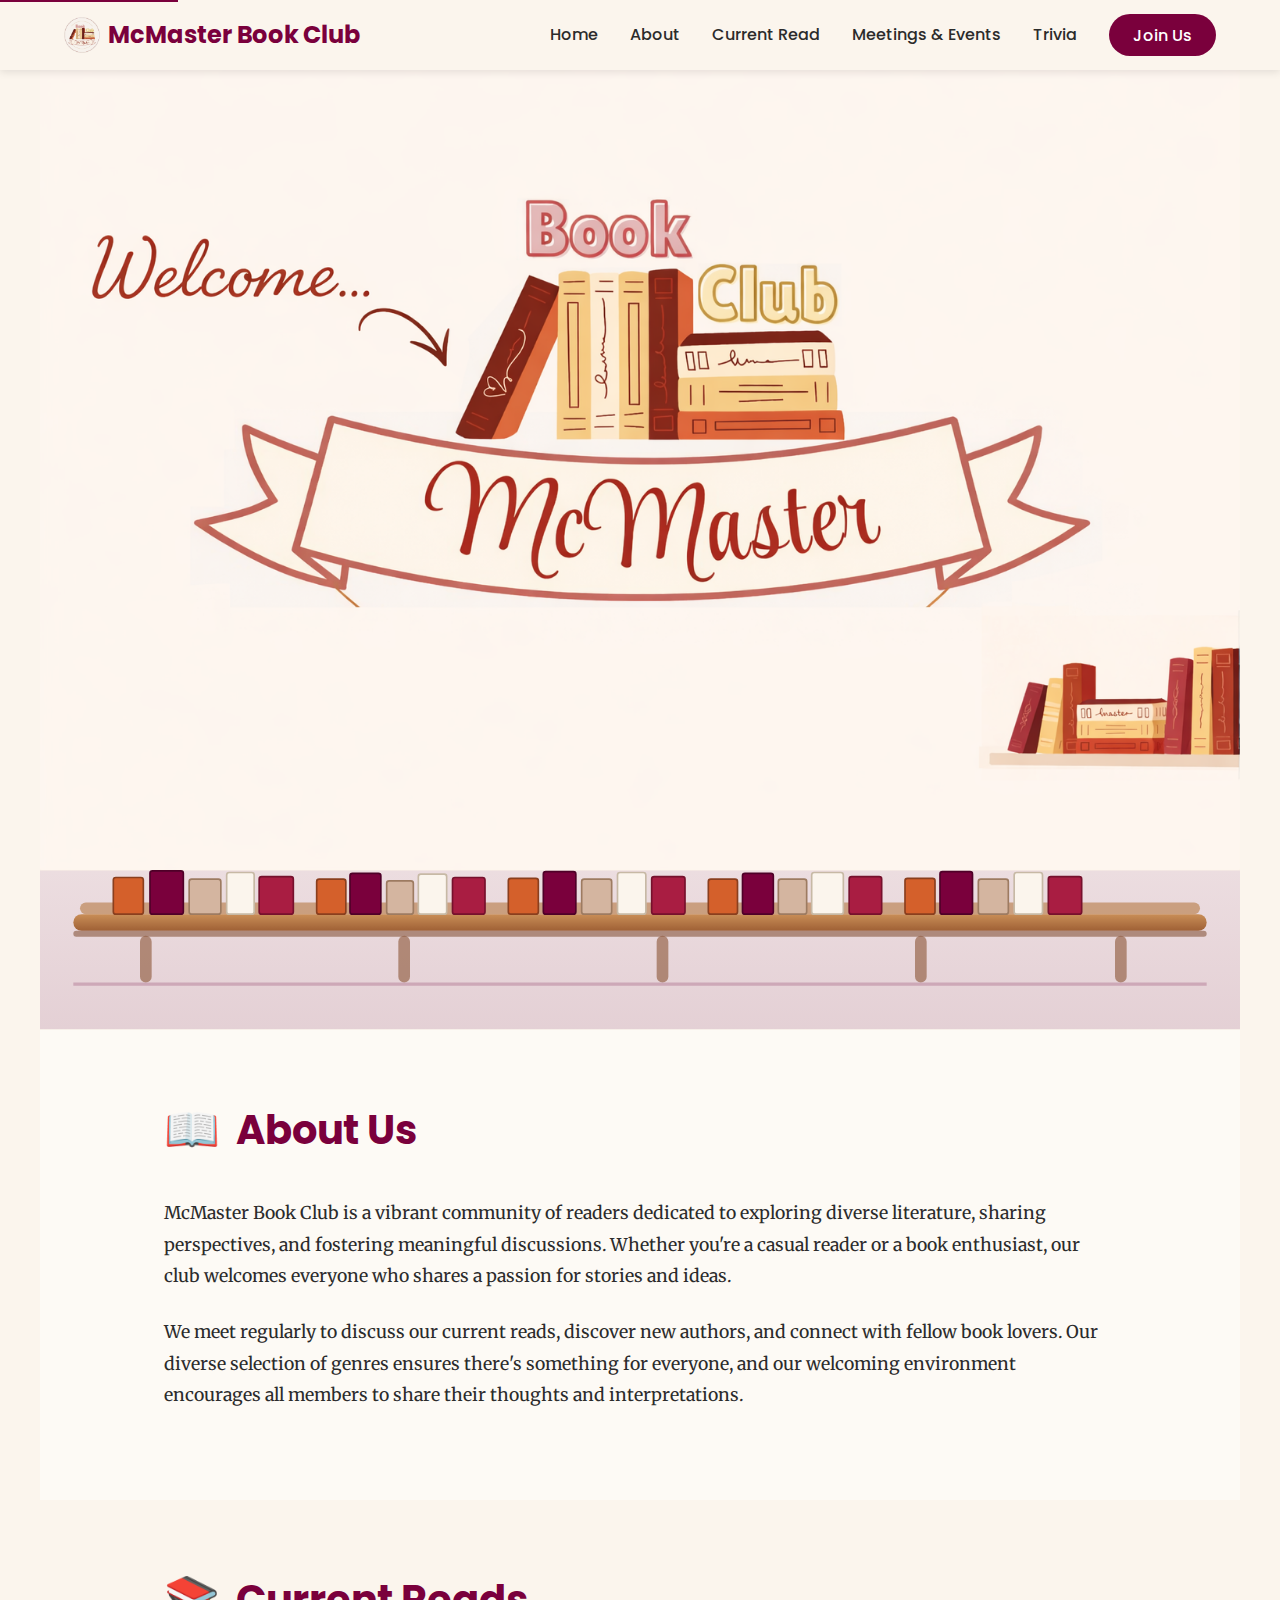
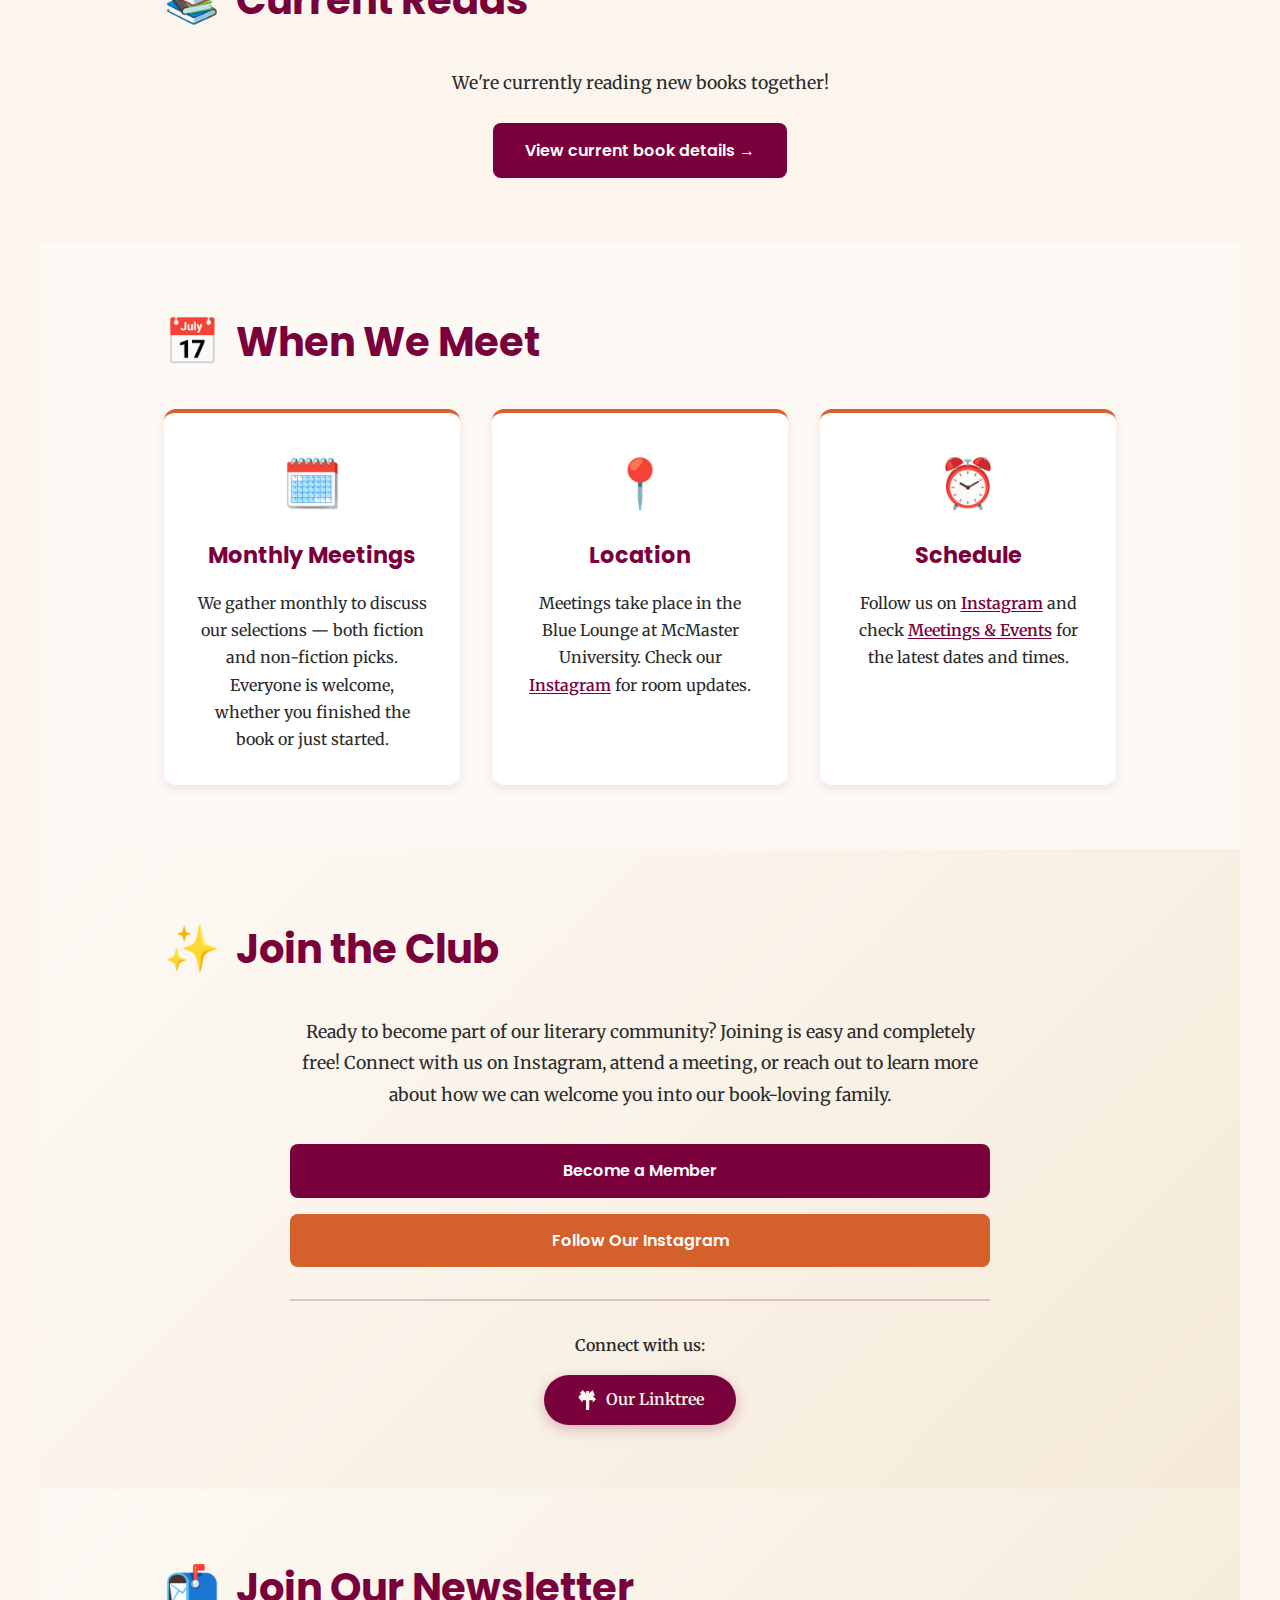
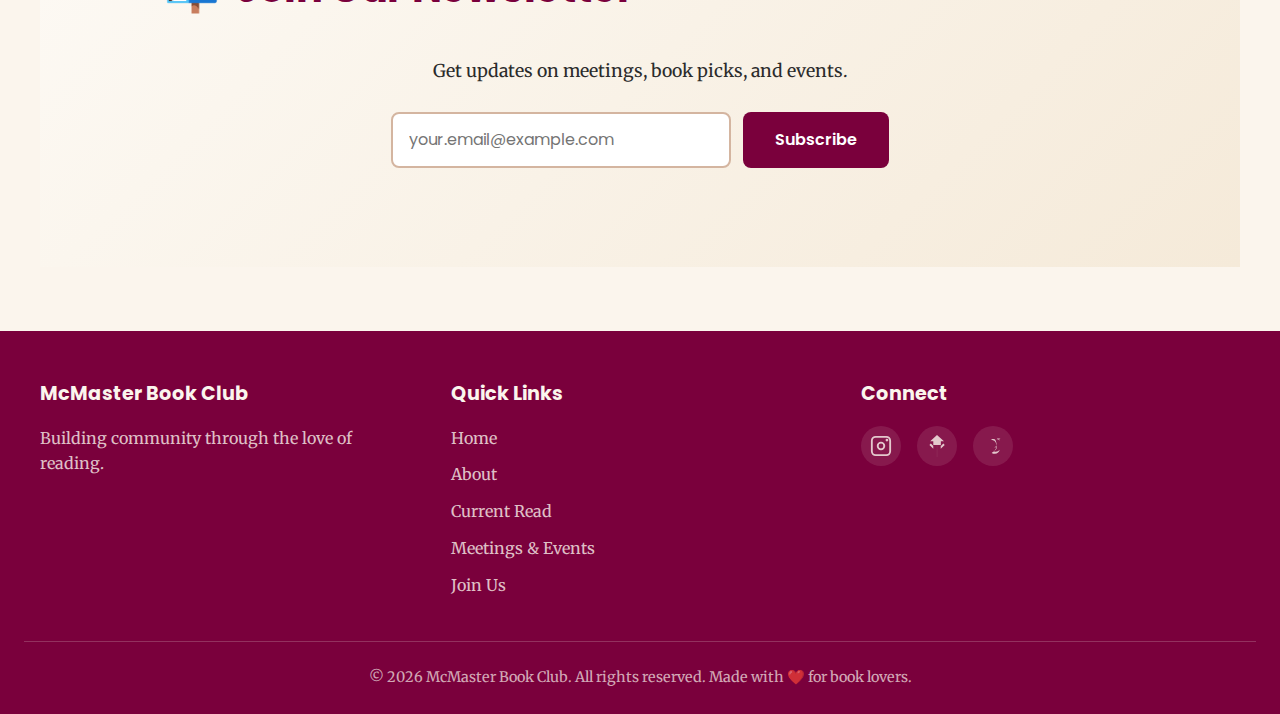
<file: index.html>
<!DOCTYPE html>
<html lang="en">
<head>
    <meta charset="UTF-8">
    <meta name="viewport" content="width=device-width, initial-scale=1.0">
    <title>McMaster Book Club</title>
    <link rel="stylesheet" href="style.css">
    <link rel="preconnect" href="https://fonts.googleapis.com">
    <link rel="preconnect" href="https://fonts.gstatic.com" crossorigin>
    <link rel="preconnect" href="https://openlibrary.org">
    <link rel="preconnect" href="https://covers.openlibrary.org">
    <link rel="preconnect" href="https://script.google.com">
    <link rel="preconnect" href="https://script.googleusercontent.com">
    <link href="https://fonts.googleapis.com/css2?family=Merriweather:wght@400;700&family=Poppins:wght@400;600;700&display=swap" rel="stylesheet">
    <script src="js/api.js"></script>
    <script src="js/openlibrary.js"></script>
</head>
<body>
    <!-- Skip to main content link for accessibility -->
    <a href="#main-content" class="skip-link">Skip to main content</a>

    <!-- Navigation Bar -->
    <nav class="navbar">
        <div class="nav-container">
            <div class="nav-logo">
                <a href="#home"><img src="images/logo.png" alt="McMaster Book Club logo" class="nav-logo-img"> McMaster Book Club</a>
            </div>
            <button class="hamburger" id="hamburger" aria-label="Toggle navigation" aria-expanded="false">
                <span></span>
                <span></span>
                <span></span>
            </button>
            <ul class="nav-menu" id="nav-menu">
                <li class="nav-item"><a href="#home" class="nav-link">Home</a></li>
                <li class="nav-item"><a href="#about" class="nav-link">About</a></li>
                <li class="nav-item"><a href="current-read.html" class="nav-link">Current Read</a></li>
                <li class="nav-item"><a href="meetings-events.html" class="nav-link">Meetings & Events</a></li>
                <li class="nav-item"><a href="trivia.html" class="nav-link">Trivia</a></li>
                <li class="nav-item"><a href="#join" class="nav-link nav-link-cta">Join Us</a></li>
            </ul>
        </div>
    </nav>

    <main id="main-content">
        <!-- Hero / Header Section -->
        <section id="home" class="hero">
            <div class="hero-image-container">
                <img src="images/headerfinal.png" alt="McMaster Book Club Header" class="hero-image">
            </div>
            <div class="bookshelf-divider">
                <svg class="bookshelf-svg" viewBox="0 0 1440 190" preserveAspectRatio="xMidYMid meet" xmlns="http://www.w3.org/2000/svg" aria-hidden="true">
                    <defs>
                        <linearGradient id="shelfWood" x1="0" y1="0" x2="0" y2="1">
                            <stop offset="0%" stop-color="#c98e57"/>
                            <stop offset="100%" stop-color="#9f6035"/>
                        </linearGradient>
                        <linearGradient id="backPanel" x1="0" y1="0" x2="0" y2="1">
                            <stop offset="0%" stop-color="#ecdde0"/>
                            <stop offset="100%" stop-color="#e4d0d5"/>
                        </linearGradient>
                    </defs>

                    <rect x="0" y="0" width="1440" height="190" fill="url(#backPanel)"/>
                    <rect x="48" y="38" width="1344" height="14" rx="7" fill="#b9804d" opacity="0.65"/>
                    <rect x="40" y="52" width="1360" height="20" rx="10" fill="url(#shelfWood)"/>
                    <rect x="40" y="72" width="1360" height="7" rx="3.5" fill="#7e4b2d" opacity="0.55"/>

                    <g fill="#8a5433" opacity="0.6">
                        <rect x="120" y="78" width="14" height="56" rx="7"/>
                        <rect x="430" y="78" width="14" height="56" rx="7"/>
                        <rect x="740" y="78" width="14" height="56" rx="7"/>
                        <rect x="1050" y="78" width="14" height="56" rx="7"/>
                        <rect x="1290" y="78" width="14" height="56" rx="7"/>
                    </g>

                    <g>
                        <rect x="88" y="8" width="36" height="44" rx="3" fill="#d4602b" stroke="#8a3f1e" stroke-width="2"/>
                        <rect x="132" y="0" width="40" height="52" rx="3" fill="#7a003c" stroke="#4f0028" stroke-width="2"/>
                        <rect x="179" y="10" width="38" height="42" rx="3" fill="#d4b5a0" stroke="#9d7b61" stroke-width="2"/>
                        <rect x="224" y="2" width="33" height="50" rx="3" fill="#fbf5ed" stroke="#c7b9a5" stroke-width="2"/>
                        <rect x="263" y="7" width="41" height="45" rx="3" fill="#a91d42" stroke="#76112d" stroke-width="2"/>

                        <rect x="332" y="10" width="35" height="42" rx="3" fill="#d4602b" stroke="#8a3f1e" stroke-width="2"/>
                        <rect x="372" y="3" width="37" height="49" rx="3" fill="#7a003c" stroke="#4f0028" stroke-width="2"/>
                        <rect x="416" y="12" width="32" height="40" rx="3" fill="#d4b5a0" stroke="#9d7b61" stroke-width="2"/>
                        <rect x="454" y="4" width="34" height="48" rx="3" fill="#fbf5ed" stroke="#c7b9a5" stroke-width="2"/>
                        <rect x="495" y="8" width="39" height="44" rx="3" fill="#a91d42" stroke="#76112d" stroke-width="2"/>

                        <rect x="562" y="9" width="36" height="43" rx="3" fill="#d4602b" stroke="#8a3f1e" stroke-width="2"/>
                        <rect x="604" y="1" width="39" height="51" rx="3" fill="#7a003c" stroke="#4f0028" stroke-width="2"/>
                        <rect x="650" y="10" width="36" height="42" rx="3" fill="#d4b5a0" stroke="#9d7b61" stroke-width="2"/>
                        <rect x="693" y="2" width="34" height="50" rx="3" fill="#fbf5ed" stroke="#c7b9a5" stroke-width="2"/>
                        <rect x="734" y="7" width="40" height="45" rx="3" fill="#a91d42" stroke="#76112d" stroke-width="2"/>

                        <rect x="802" y="10" width="35" height="42" rx="3" fill="#d4602b" stroke="#8a3f1e" stroke-width="2"/>
                        <rect x="843" y="3" width="37" height="49" rx="3" fill="#7a003c" stroke="#4f0028" stroke-width="2"/>
                        <rect x="886" y="10" width="34" height="42" rx="3" fill="#d4b5a0" stroke="#9d7b61" stroke-width="2"/>
                        <rect x="926" y="2" width="38" height="50" rx="3" fill="#fbf5ed" stroke="#c7b9a5" stroke-width="2"/>
                        <rect x="971" y="7" width="39" height="45" rx="3" fill="#a91d42" stroke="#76112d" stroke-width="2"/>

                        <rect x="1038" y="9" width="36" height="43" rx="3" fill="#d4602b" stroke="#8a3f1e" stroke-width="2"/>
                        <rect x="1080" y="1" width="39" height="51" rx="3" fill="#7a003c" stroke="#4f0028" stroke-width="2"/>
                        <rect x="1126" y="10" width="36" height="42" rx="3" fill="#d4b5a0" stroke="#9d7b61" stroke-width="2"/>
                        <rect x="1169" y="2" width="34" height="50" rx="3" fill="#fbf5ed" stroke="#c7b9a5" stroke-width="2"/>
                        <rect x="1210" y="7" width="40" height="45" rx="3" fill="#a91d42" stroke="#76112d" stroke-width="2"/>
                    </g>

                    <line x1="40" y1="136" x2="1400" y2="136" stroke="#b9859d" stroke-width="4" opacity="0.55"/>
                </svg>
            </div>
        </section>

        <!-- About Us Section -->
        <section id="about" class="section about-section">
            <div class="container">
                <h2>
                    <span class="section-icon">📖</span>
                    About Us
                </h2>
                <div class="section-content">
                    <p>
                        McMaster Book Club is a vibrant community of readers dedicated to exploring diverse literature, 
                        sharing perspectives, and fostering meaningful discussions. Whether you're a casual reader or a 
                        book enthusiast, our club welcomes everyone who shares a passion for stories and ideas.
                    </p>
                    <p>
                        We meet regularly to discuss our current reads, discover new authors, and connect with fellow book lovers. 
                        Our diverse selection of genres ensures there's something for everyone, and our welcoming environment 
                        encourages all members to share their thoughts and interpretations.
                    </p>
                </div>
            </div>
        </section>

        <!-- Current Reads Widget (Two Books) -->
        <section id="current-read" class="section current-read-section">
            <div class="container">
                <h2>
                    <span class="section-icon">📚</span>
                    Current Reads
                </h2>

                <!-- Loading state -->
                <p id="hw-loading" class="hw-loading">Loading current reads…</p>

                <!-- Two-book grid (hidden until data loads) -->
                <div class="hw-grid" id="hw-grid" style="display:none;"></div>

                <!-- Error fallback -->
                <div id="hw-error" class="hw-error" style="display:none;">
                    <p>We're currently reading new books together!</p>
                    <a href="current-read.html" class="btn btn-primary">View current book details →</a>
                </div>
            </div>
        </section>

        <!-- When We Meet Section -->
        <section id="meetings" class="section meetings-section">
            <div class="container">
                <h2>
                    <span class="section-icon">📅</span>
                    When We Meet
                </h2>
                <div class="meetings-grid">
                    <article class="meeting-card">
                        <div class="meeting-icon">🗓️</div>
                        <h3>Monthly Meetings</h3>
                        <p>
                            We gather monthly to discuss our selections — both fiction and non-fiction picks.
                            Everyone is welcome, whether you finished the book or just started.
                        </p>
                    </article>
                    <article class="meeting-card">
                        <div class="meeting-icon">📍</div>
                        <h3>Location</h3>
                        <p>
                            Meetings take place in the Blue Lounge at McMaster University.
                            Check our <a href="https://www.instagram.com/mcmasterbooks/" target="_blank" rel="noopener" class="inline-link">Instagram</a> for room updates.
                        </p>
                    </article>
                    <article class="meeting-card">
                        <div class="meeting-icon">⏰</div>
                        <h3>Schedule</h3>
                        <p>
                            Follow us on <a href="https://www.instagram.com/mcmasterbooks/" target="_blank" rel="noopener" class="inline-link">Instagram</a>
                            and check <a href="meetings-events.html" class="inline-link">Meetings & Events</a> for the latest dates and times.
                        </p>
                    </article>
                </div>
            </div>
        </section>

        <!-- Join the Club Section -->
        <section id="join" class="section join-section">
            <div class="container">
                <h2>
                    <span class="section-icon">✨</span>
                    Join the Club
                </h2>
                <div class="join-content">
                    <p>
                        Ready to become part of our literary community? Joining is easy and completely free! 
                        Connect with us on Instagram, attend a meeting, or reach out to learn more about how we can 
                        welcome you into our book-loving family.
                    </p>
                    <div class="join-actions">
                        <button class="btn btn-primary" onclick="alert('Membership form coming soon!')">
                            Become a Member
                        </button>
                        <button class="btn btn-secondary" onclick="window.open('https://www.instagram.com/mcmasterbooks/', '_blank')">
                            Follow Our Instagram
                        </button>
                    </div>
                    <div class="social-preview">
                        <p>Connect with us:</p>
                        <a href="https://linktr.ee/mcmasterbooks" target="_blank" rel="noopener" class="btn-linktree" aria-label="Linktree">
                            <svg viewBox="0 0 24 24" xmlns="http://www.w3.org/2000/svg" width="20" height="20" fill="currentColor">
                                <path d="M7.953 15.066l-.038-2.888 4.088-.004.038 11.822h3.834l.037-11.822 4.09.004-.04 2.888L24 10.994l-4.07-4.064 2.898-.04L19.953.015l-4.06 4.072L15.932 1.2h-3.834l.027 2.886L8.062 0 4.09 4.074l2.86.03-4.073 4.08 4.073 4.074.038-2.888-4.09-.004L7.953 15.066z"/>
                            </svg>
                            <span>Our Linktree</span>
                        </a>
                    </div>
                </div>
            </div>
        </section>
        <!-- Newsletter Signup Section -->
        <section id="newsletter" class="section newsletter-section">
            <div class="container">
                <h2>
                    <span class="section-icon">📬</span>
                    Join Our Newsletter
                </h2>
                <div class="newsletter-content">
                    <p>Get updates on meetings, book picks, and events.</p>
                    <form class="newsletter-form" onsubmit="return false;" novalidate>
                        <div class="newsletter-input-group">
                            <label for="newsletter-email" class="sr-only">Email address</label>
                            <input type="email" id="newsletter-email" class="newsletter-input" placeholder="your.email@example.com" required aria-describedby="newsletter-msg">
                            <button type="submit" class="btn btn-primary newsletter-btn" id="newsletter-submit">Subscribe</button>
                        </div>
                        <!-- Honeypot — hidden from real users, catches bots -->
                        <div style="position:absolute;left:-9999px;" aria-hidden="true">
                            <label for="website">Leave blank</label>
                            <input type="text" id="newsletter-honeypot" name="website" tabindex="-1" autocomplete="off">
                        </div>
                        <div id="newsletter-msg" class="newsletter-msg" aria-live="polite"></div>
                    </form>
                </div>
            </div>
        </section>
    </main>

    <!-- Footer -->
    <footer class="footer">
        <div class="footer-content">
            <div class="footer-section">
                <h4>McMaster Book Club</h4>
                <p>Building community through the love of reading.</p>
            </div>
            <div class="footer-section">
                <h4>Quick Links</h4>
                <ul>
                    <li><a href="#home">Home</a></li>
                    <li><a href="#about">About</a></li>
                    <li><a href="current-read.html">Current Read</a></li>
                    <li><a href="meetings-events.html">Meetings & Events</a></li>
                    <li><a href="#join">Join Us</a></li>
                </ul>
            </div>
            <div class="footer-section">
                <h4>Connect</h4>
                <div class="footer-social">
                    <a href="https://www.instagram.com/mcmasterbooks/" target="_blank" rel="noopener" aria-label="Instagram" class="footer-social-link">
                        <svg viewBox="0 0 24 24" xmlns="http://www.w3.org/2000/svg">
                            <rect width="24" height="24" fill="none"/>
                            <rect x="2" y="2" width="20" height="20" rx="4.18" ry="4.18" fill="none" stroke="currentColor" stroke-width="2"/>
                            <circle cx="12" cy="12" r="3.6" fill="none" stroke="currentColor" stroke-width="2"/>
                            <circle cx="18.5" cy="5.5" r="1.5" fill="currentColor"/>
                        </svg>
                    </a>
                    <a href="https://linktr.ee/mcmasterbooks" target="_blank" rel="noopener" aria-label="Linktree" class="footer-social-link">
                        <svg viewBox="0 0 24 24" xmlns="http://www.w3.org/2000/svg">
                            <path d="M7.953 15.066l-.038-4.18 4.058-.002v13.12h.076V10.882l4.058.002-.038 4.18 4.354-4.1-1.476-1.58-2.762 2.608.038-5.238h3.4L12 0 4.553 6.754h3.4l.038 5.238-2.762-2.608-1.476 1.58 4.2 4.102z" fill="currentColor"/>
                        </svg>
                    </a>
                    <a href="#" aria-label="Discord" class="footer-social-link">
                        <svg viewBox="0 0 24 24" xmlns="http://www.w3.org/2000/svg">
                            <path d="M20.317 4.3671c-1.8345-.8954-3.970-.4383-3.970-.4383l-.195.234c2.3825.7234 3.5175 1.7622 3.5175 1.7622-1.5-.7372-2.9906-1.0972-4.4131-1.2237-.9035-.1117-1.7885-.0835-2.6059.0619 0 0 .137-.1618.4147-.3953-1.6365-.247-3.0992.1584-3.0992.1584s1.1246 1.0369 3.5042 1.7397v-.01c.4725.5648.9451 1.1295 1.3175 1.7622.6234 1.1293.9935 2.4627.9935 3.7961 0 0-.5589 1.1947-2.1768 1.5921 0 0 .1302.1618.4147.1618 1.3175 0 2.1768-.9452 2.1768-.9452.1302 1.2564-.3897 2.511-1.1246 3.4294-.6234.7371-1.5588 1.2565-2.5233 1.3441.5878.4665 1.3175.7919 2.1768.8238.8592.0318 1.7593-.1319 2.5233-.4665.7641-.3346 1.5281-.8874 2.0765-1.55-.3897 2.511-2.6059 4.3671-5.2118 4.3671-1.3175 0-2.5233-.3345-3.5175-1.0369.2914-.1938.5878-.3884.8813-.5829 1.5-.9451 2.8537-2.3758 3.6227-4.0328.7641-1.657 1.0285-3.4933.7641-5.2936-.2645-1.8003-.7641-3.494-1.8345-4.9575z" fill="currentColor"/>
                        </svg>
                    </a>
                </div>
            </div>
        </div>
        <div class="footer-bottom">
            <p>&copy; 2026 McMaster Book Club. All rights reserved. Made with <span class="heart">❤️</span> for book lovers.</p>
        </div>
    </footer>

    <!-- Mobile Menu Toggle Script -->
    <script>
        const hamburger = document.getElementById('hamburger');
        const navMenu = document.getElementById('nav-menu');

        hamburger.addEventListener('click', () => {
            navMenu.classList.toggle('active');
            hamburger.setAttribute('aria-expanded', 
                hamburger.getAttribute('aria-expanded') === 'false' ? 'true' : 'false'
            );
        });

        // Close menu when a link is clicked
        document.querySelectorAll('.nav-link').forEach(link => {
            link.addEventListener('click', () => {
                navMenu.classList.remove('active');
                hamburger.setAttribute('aria-expanded', 'false');
            });
        });

        // Close menu when clicking outside
        document.addEventListener('click', (e) => {
            if (!e.target.closest('.nav-container')) {
                navMenu.classList.remove('active');
                hamburger.setAttribute('aria-expanded', 'false');
            }
        });

        /** Escape HTML entities to prevent XSS */
        function _esc(str) {
            var d = document.createElement('div');
            d.appendChild(document.createTextNode(str));
            return d.innerHTML;
        }

        // ─── Current Reads Widget (Two Books) ──────────────────
        (async function () {
            var loadingEl = document.getElementById('hw-loading');
            var gridEl    = document.getElementById('hw-grid');
            var errorEl   = document.getElementById('hw-error');

            try {
                // 1. Load config from API (getCurrent always returns normalized shape)
                var config;
                if (typeof getCurrent === 'function' &&
                    typeof API_BASE !== 'undefined' &&
                    API_BASE !== 'PASTE_WEB_APP_URL_HERE') {
                    config = await getCurrent();
                    if (!config || config.error) throw new Error('API returned error');
                } else {
                    var res = await fetch('data/current.json');
                    if (!res.ok) throw new Error('Local JSON failed');
                    config = await res.json();
                }

                // books is always an array (normalized by api.js _normalizeCurrent)
                var books = config.books || [];
                if (books.length === 0) throw new Error('No books in response');

                // 2. Fetch Open Library data for each book in parallel
                var olPromises = books.map(function (b) { return fetchBookFromOpenLibrary(b); });
                var olResults  = await Promise.all(olPromises);

                // 3. Build card HTML for each book
                var cardsHtml = '';
                for (var i = 0; i < books.length; i++) {
                    var bk   = books[i];
                    var book = olResults[i];
                    var bookId = bk.id || ('book' + (i + 1));

                    var title = _esc(book.title || bk.title || 'TBA');
                    var authorText = (book.authors && book.authors.length > 0)
                        ? 'by ' + _esc(book.authors.join(', '))
                        : (bk.author ? 'by ' + _esc(bk.author) : '');
                    var coverSrc = book.coverUrl || 'images/current-book-cover.png';
                    var fullDesc = book.description || bk.custom_summary || '';
                    if (fullDesc.length > 160) fullDesc = fullDesc.substring(0, 157) + '…';
                    fullDesc = _esc(fullDesc);

                    var tagsHtml = '';
                    var tags = (bk.tags && bk.tags.length > 0) ? bk.tags : (book.subjects || []);
                    tags.forEach(function (tag) {
                        tagsHtml += '<span class="hw-tag">' + _esc(tag) + '</span>';
                    });

                    var ratingHtml = '';
                    if (bk.rating_text && bk.rating_text.trim()) {
                        ratingHtml = '<span class="hw-rating">' + _esc(bk.rating_text) + '</span>';
                    }

                    var grHtml = '';
                    if (bk.goodreads_url && bk.goodreads_url.trim()) {
                        grHtml = '<span class="hw-goodreads">⭐ Goodreads</span>';
                    }

                    cardsHtml += '<a href="current-read.html#' + bookId + '" class="hw-card">'
                        + '<div class="hw-cover"><img src="' + coverSrc + '" alt="Cover of ' + title + '" onerror="this.onerror=null;this.src=\'images/current-book-cover.png\';"></div>'
                        + '<div class="hw-body">'
                        +   '<div class="hw-header"><h3 class="hw-title">' + title + '</h3>' + ratingHtml + '</div>'
                        +   '<p class="hw-author">' + authorText + '</p>'
                        +   '<p class="hw-desc">' + fullDesc + '</p>'
                        +   '<div class="hw-tags">' + tagsHtml + '</div>'
                        +   '<div class="hw-footer">'
                        +     '<span class="hw-cta">View details & discussion prompts →</span>'
                        +     grHtml
                        +   '</div>'
                        + '</div>'
                        + '</a>';
                }

                // 4. Show grid, hide loading
                if (loadingEl) loadingEl.style.display = 'none';
                gridEl.innerHTML = cardsHtml;
                gridEl.style.display = '';

            } catch (err) {
                console.error('Home widget load error:', err);
                if (loadingEl) loadingEl.style.display = 'none';
                if (errorEl)   errorEl.style.display = 'block';
            }
        })();

        // Newsletter signup (calls backend if configured, otherwise client-only)
        (function() {
            var form = document.querySelector('.newsletter-form');
            if (!form) return;
            var emailInput  = document.getElementById('newsletter-email');
            var msg         = document.getElementById('newsletter-msg');
            var submitBtn   = document.getElementById('newsletter-submit');
            var honeypotIn  = document.getElementById('newsletter-honeypot');

            submitBtn.addEventListener('click', function() {
                var email      = emailInput.value.trim();
                var honeypot   = honeypotIn ? honeypotIn.value : '';
                var emailRegex = /^[^\s@]+@[^\s@]+\.[^\s@]+$/;

                msg.classList.remove('newsletter-success', 'newsletter-error');

                if (!email || !emailRegex.test(email)) {
                    msg.textContent = 'Please enter a valid email address.';
                    msg.classList.add('newsletter-error');
                    return;
                }

                // If API isn't configured yet, store in localStorage as placeholder
                if (typeof postNewsletter === 'undefined' ||
                    typeof API_BASE === 'undefined' ||
                    API_BASE === 'PASTE_WEB_APP_URL_HERE') {
                    try {
                        var stored = JSON.parse(localStorage.getItem('newsletter_emails') || '[]');
                        stored.push({ email: email, date: new Date().toISOString() });
                        localStorage.setItem('newsletter_emails', JSON.stringify(stored));
                    } catch (e) { /* localStorage unavailable */ }
                    msg.textContent = "Thanks! We'll be in touch.";
                    msg.classList.add('newsletter-success');
                    emailInput.value = '';
                    return;
                }

                // Disable button while submitting
                submitBtn.disabled = true;
                submitBtn.textContent = 'Sending…';

                postNewsletter(email, 'index', honeypot)
                    .then(function(res) {
                        if (res.ok) {
                            msg.textContent = "Thanks! You're on the list.";
                            msg.classList.add('newsletter-success');
                            emailInput.value = '';
                        } else {
                            msg.textContent = res.error || 'Something went wrong. Try again.';
                            msg.classList.add('newsletter-error');
                        }
                    })
                    .catch(function() {
                        msg.textContent = 'Network error. Please try again.';
                        msg.classList.add('newsletter-error');
                    })
                    .finally(function() {
                        submitBtn.disabled = false;
                        submitBtn.textContent = 'Subscribe';
                    });
            });
        })();
    </script>
</body>
</html>
</file>
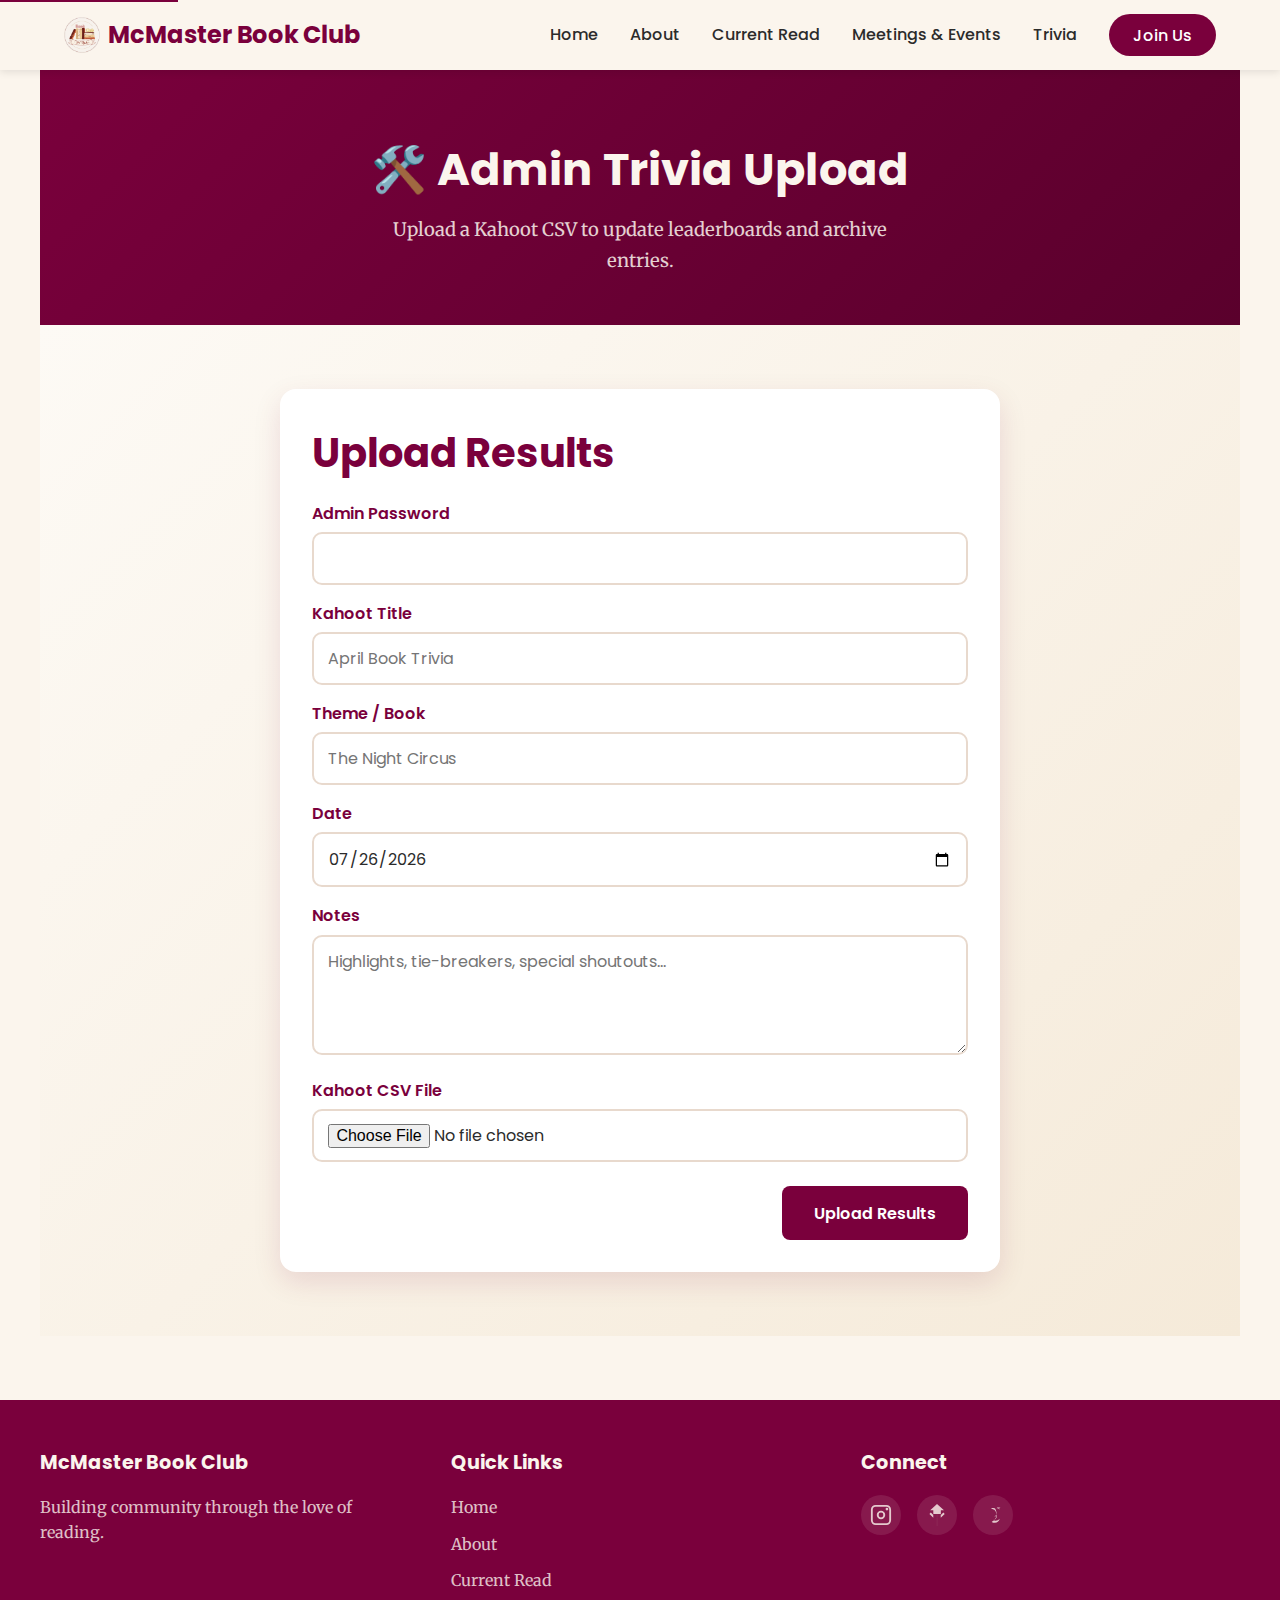
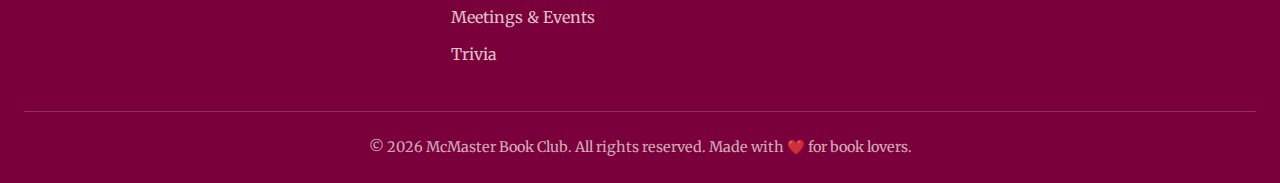
<file: admin-trivia.html>
<!DOCTYPE html>
<html lang="en">
<head>
    <meta charset="UTF-8">
    <meta name="viewport" content="width=device-width, initial-scale=1.0">
    <title>Admin Trivia Upload – McMaster Book Club</title>
    <link rel="stylesheet" href="style.css">
    <link rel="preconnect" href="https://fonts.googleapis.com">
    <link rel="preconnect" href="https://fonts.gstatic.com" crossorigin>
    <link rel="preconnect" href="https://script.google.com">
    <link rel="preconnect" href="https://script.googleusercontent.com">
    <link href="https://fonts.googleapis.com/css2?family=Merriweather:wght@400;700&family=Poppins:wght@400;600;700&display=swap" rel="stylesheet">
    <script src="js/api.js"></script>
</head>
<body>
    <a href="#main-content" class="skip-link">Skip to main content</a>

    <nav class="navbar">
        <div class="nav-container">
            <div class="nav-logo">
                <a href="index.html"><img src="images/logo.png" alt="McMaster Book Club logo" class="nav-logo-img"> McMaster Book Club</a>
            </div>
            <button class="hamburger" id="hamburger" aria-label="Toggle navigation" aria-expanded="false">
                <span></span>
                <span></span>
                <span></span>
            </button>
            <ul class="nav-menu" id="nav-menu">
                <li class="nav-item"><a href="index.html#home" class="nav-link">Home</a></li>
                <li class="nav-item"><a href="index.html#about" class="nav-link">About</a></li>
                <li class="nav-item"><a href="current-read.html" class="nav-link">Current Read</a></li>
                <li class="nav-item"><a href="meetings-events.html" class="nav-link">Meetings & Events</a></li>
                <li class="nav-item"><a href="trivia.html" class="nav-link">Trivia</a></li>
                <li class="nav-item"><a href="index.html#join" class="nav-link nav-link-cta">Join Us</a></li>
            </ul>
        </div>
    </nav>

    <main id="main-content">
        <section class="page-hero">
            <div class="container">
                <h1>🛠️ Admin Trivia Upload</h1>
                <p>Upload a Kahoot CSV to update leaderboards and archive entries.</p>
            </div>
        </section>

        <section class="section admin-section">
            <div class="container">
                <div class="admin-card">
                    <h2>Upload Results</h2>
                    <form id="admin-trivia-form" class="admin-form">
                        <div class="admin-field">
                            <label for="admin-password">Admin Password</label>
                            <input type="password" id="admin-password" name="admin-password" required>
                        </div>
                        <div class="admin-field">
                            <label for="kahoot-title">Kahoot Title</label>
                            <input type="text" id="kahoot-title" name="kahoot-title" placeholder="April Book Trivia" required>
                        </div>
                        <div class="admin-field">
                            <label for="kahoot-theme">Theme / Book</label>
                            <input type="text" id="kahoot-theme" name="kahoot-theme" placeholder="The Night Circus">
                        </div>
                        <div class="admin-field">
                            <label for="kahoot-date">Date</label>
                            <input type="date" id="kahoot-date" name="kahoot-date" required>
                        </div>
                        <div class="admin-field">
                            <label for="kahoot-notes">Notes</label>
                            <textarea id="kahoot-notes" name="kahoot-notes" placeholder="Highlights, tie-breakers, special shoutouts..."></textarea>
                        </div>
                        <div class="admin-field">
                            <label for="kahoot-file">Kahoot CSV File</label>
                            <input type="file" id="kahoot-file" name="kahoot-file" accept=".csv" required>
                        </div>
                        <div class="admin-actions">
                            <div id="admin-message" class="admin-message"></div>
                            <button type="submit" id="admin-submit" class="btn btn-primary">Upload Results</button>
                        </div>
                    </form>
                </div>
            </div>
        </section>
    </main>

    <footer class="footer">
        <div class="footer-content">
            <div class="footer-section">
                <h4>McMaster Book Club</h4>
                <p>Building community through the love of reading.</p>
            </div>
            <div class="footer-section">
                <h4>Quick Links</h4>
                <ul>
                    <li><a href="index.html#home">Home</a></li>
                    <li><a href="index.html#about">About</a></li>
                    <li><a href="current-read.html">Current Read</a></li>
                    <li><a href="meetings-events.html">Meetings & Events</a></li>
                    <li><a href="trivia.html">Trivia</a></li>
                </ul>
            </div>
            <div class="footer-section">
                <h4>Connect</h4>
                <div class="footer-social">
                    <a href="https://www.instagram.com/mcmasterbooks/" target="_blank" rel="noopener" aria-label="Instagram" class="footer-social-link">
                        <svg viewBox="0 0 24 24" xmlns="http://www.w3.org/2000/svg">
                            <rect width="24" height="24" fill="none"/>
                            <rect x="2" y="2" width="20" height="20" rx="4.18" ry="4.18" fill="none" stroke="currentColor" stroke-width="2"/>
                            <circle cx="12" cy="12" r="3.6" fill="none" stroke="currentColor" stroke-width="2"/>
                            <circle cx="18.5" cy="5.5" r="1.5" fill="currentColor"/>
                        </svg>
                    </a>
                    <a href="https://linktr.ee/mcmasterbooks" target="_blank" rel="noopener" aria-label="Linktree" class="footer-social-link">
                        <svg viewBox="0 0 24 24" xmlns="http://www.w3.org/2000/svg">
                            <path d="M7.953 15.066l-.038-4.18 4.058-.002v13.12h.076V10.882l4.058.002-.038 4.18 4.354-4.1-1.476-1.58-2.762 2.608.038-5.238h3.4L12 0 4.553 6.754h3.4l.038 5.238-2.762-2.608-1.476 1.58 4.2 4.102z" fill="currentColor"/>
                        </svg>
                    </a>
                    <a href="#" aria-label="Discord" class="footer-social-link">
                        <svg viewBox="0 0 24 24" xmlns="http://www.w3.org/2000/svg">
                            <path d="M20.317 4.3671c-1.8345-.8954-3.970-.4383-3.970-.4383l-.195.234c2.3825.7234 3.5175 1.7622 3.5175 1.7622-1.5-.7372-2.9906-1.0972-4.4131-1.2237-.9035-.1117-1.7885-.0835-2.6059.0619 0 0 .137-.1618.4147-.3953-1.6365-.247-3.0992.1584-3.0992.1584s1.1246 1.0369 3.5042 1.7397v-.01c.4725.5648.9451 1.1295 1.3175 1.7622.6234 1.1293.9935 2.4627.9935 3.7961 0 0-.5589 1.1947-2.1768 1.5921 0 0 .1302.1618.4147.1618 1.3175 0 2.1768-.9452 2.1768-.9452.1302 1.2564-.3897 2.511-1.1246 3.4294-.6234.7371-1.5588 1.2565-2.5233 1.3441.5878.4665 1.3175.7919 2.1768.8238.8592.0318 1.7593-.1319 2.5233-.4665.7641-.3346 1.5281-.8874 2.0765-1.55-.3897 2.511-2.6059 4.3671-5.2118 4.3671-1.3175 0-2.5233-.3345-3.5175-1.0369.2914-.1938.5878-.3884.8813-.5829 1.5-.9451 2.8537-2.3758 3.6227-4.0328.7641-1.657 1.0285-3.4933.7641-5.2936-.2645-1.8003-.7641-3.494-1.8345-4.9575z" fill="currentColor"/>
                        </svg>
                    </a>
                </div>
            </div>
        </div>
        <div class="footer-bottom">
            <p>&copy; 2026 McMaster Book Club. All rights reserved. Made with <span class="heart">❤️</span> for book lovers.</p>
        </div>
    </footer>

    <script>
        var hamburger = document.getElementById('hamburger');
        var navMenu = document.getElementById('nav-menu');

        hamburger.addEventListener('click', function () {
            navMenu.classList.toggle('active');
            hamburger.setAttribute('aria-expanded',
                hamburger.getAttribute('aria-expanded') === 'false' ? 'true' : 'false'
            );
        });

        document.querySelectorAll('.nav-link').forEach(function (link) {
            link.addEventListener('click', function () {
                navMenu.classList.remove('active');
                hamburger.setAttribute('aria-expanded', 'false');
            });
        });

        document.addEventListener('click', function (e) {
            if (!e.target.closest('.nav-container')) {
                navMenu.classList.remove('active');
                hamburger.setAttribute('aria-expanded', 'false');
            }
        });
    </script>
    <script src="js/admin-trivia.js"></script>
</body>
</html>
</file>
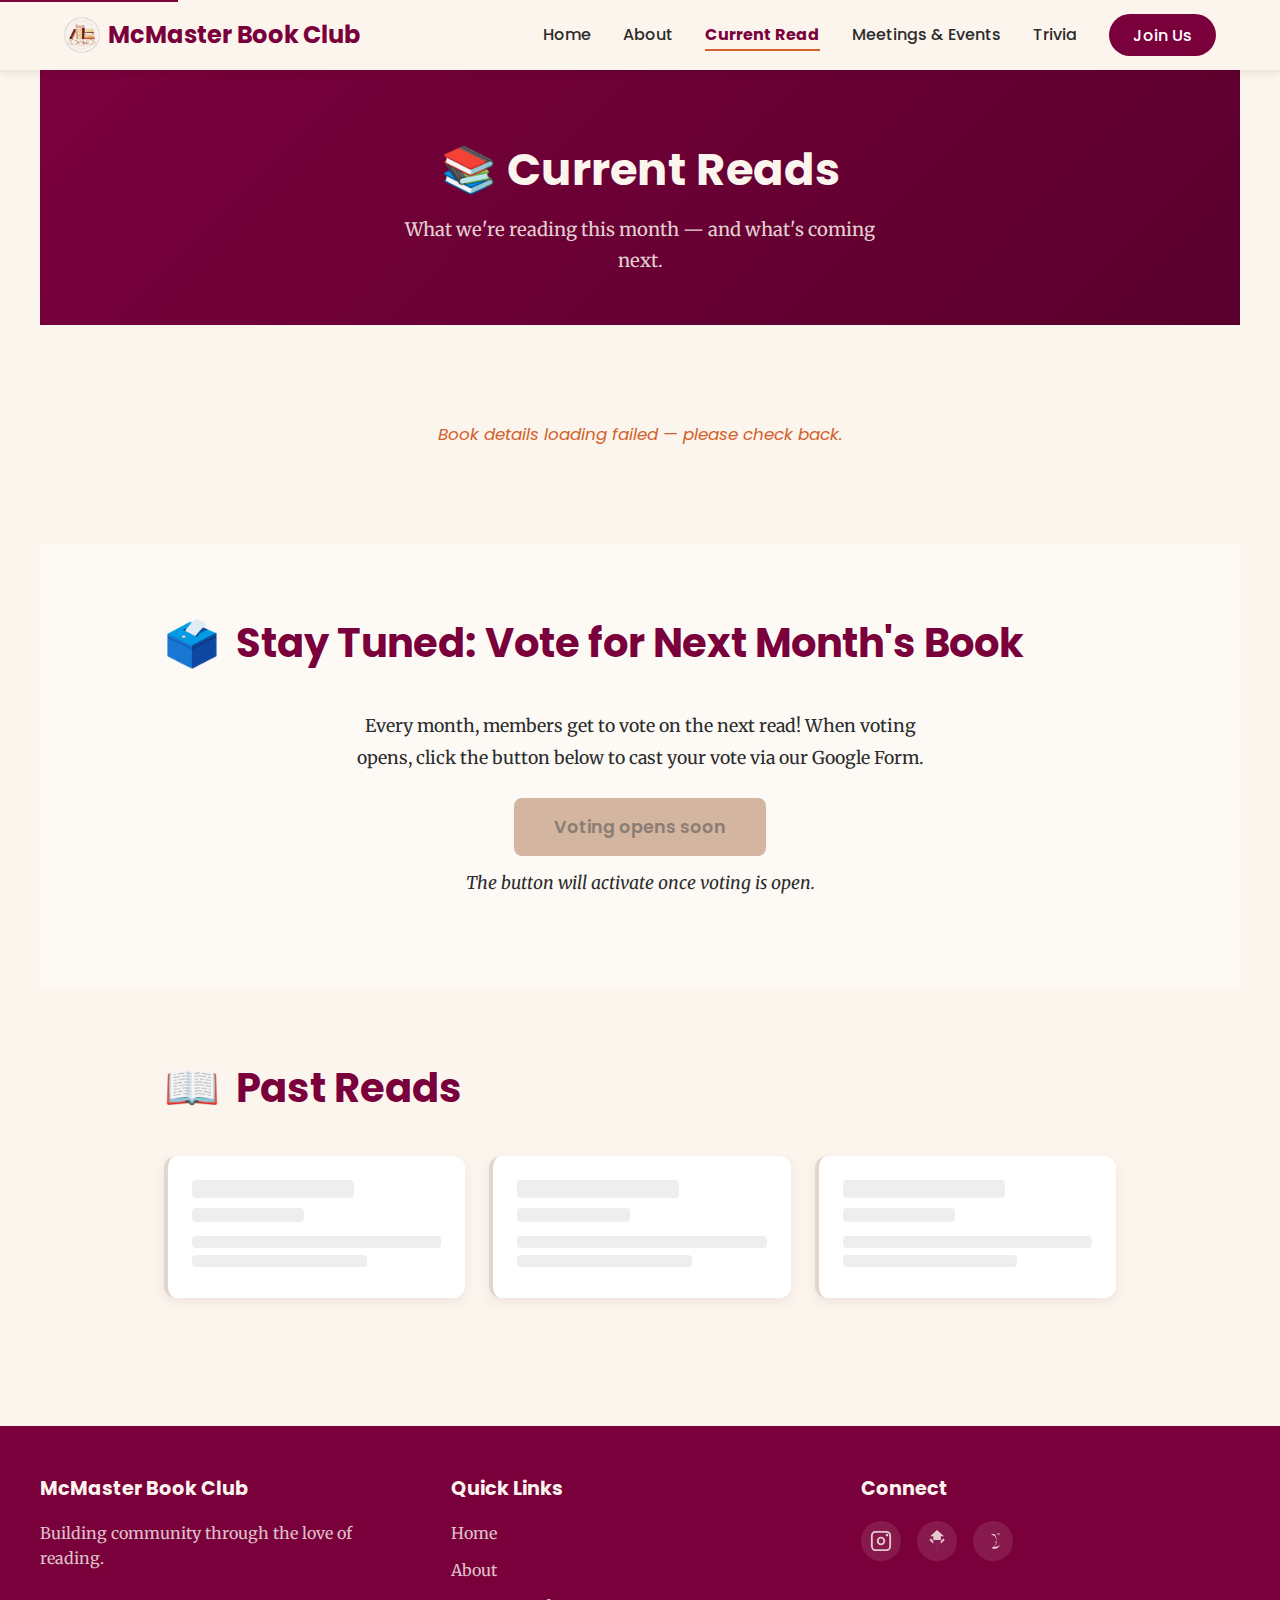
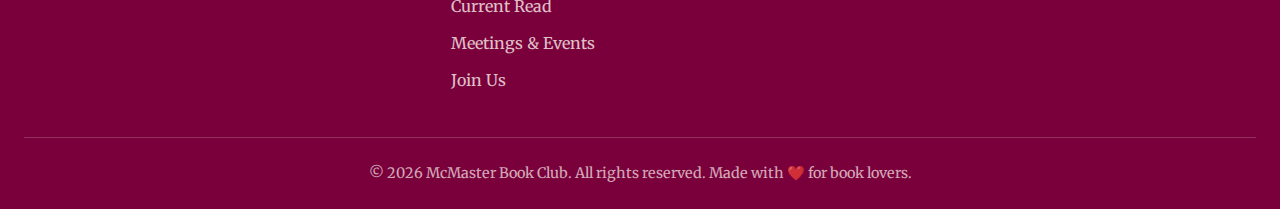
<file: current-read.html>
<!DOCTYPE html>
<html lang="en">
<head>
    <meta charset="UTF-8">
    <meta name="viewport" content="width=device-width, initial-scale=1.0">
    <title>Current Read – McMaster Book Club</title>
    <link rel="stylesheet" href="style.css">
    <link rel="preconnect" href="https://fonts.googleapis.com">
    <link rel="preconnect" href="https://fonts.gstatic.com" crossorigin>
    <link rel="preconnect" href="https://openlibrary.org">
    <link rel="preconnect" href="https://covers.openlibrary.org">
    <link rel="preconnect" href="https://script.google.com">
    <link rel="preconnect" href="https://script.googleusercontent.com">
    <link href="https://fonts.googleapis.com/css2?family=Merriweather:wght@400;700&family=Poppins:wght@400;600;700&display=swap" rel="stylesheet">
    <script src="js/api.js"></script>
    <script src="js/openlibrary.js"></script>
</head>
<body>
    <!-- Skip to main content link for accessibility -->
    <a href="#main-content" class="skip-link">Skip to main content</a>

    <!-- Navigation Bar (consistent with index.html) -->
    <nav class="navbar">
        <div class="nav-container">
            <div class="nav-logo">
                <a href="index.html"><img src="images/logo.png" alt="McMaster Book Club logo" class="nav-logo-img"> McMaster Book Club</a>
            </div>
            <button class="hamburger" id="hamburger" aria-label="Toggle navigation" aria-expanded="false">
                <span></span>
                <span></span>
                <span></span>
            </button>
            <ul class="nav-menu" id="nav-menu">
                <li class="nav-item"><a href="index.html#home" class="nav-link">Home</a></li>
                <li class="nav-item"><a href="index.html#about" class="nav-link">About</a></li>
                <li class="nav-item"><a href="current-read.html" class="nav-link nav-link-active">Current Read</a></li>
                <li class="nav-item"><a href="meetings-events.html" class="nav-link">Meetings & Events</a></li>
                <li class="nav-item"><a href="trivia.html" class="nav-link">Trivia</a></li>
                <li class="nav-item"><a href="index.html#join" class="nav-link nav-link-cta">Join Us</a></li>
            </ul>
        </div>
    </nav>

    <main id="main-content">
        <!-- Page Hero -->
        <section class="page-hero">
            <div class="container">
                <h1>📚 Current Reads</h1>
                <p>What we're reading this month — and what's coming next.</p>
            </div>
        </section>

        <!-- Current Books (dynamically rendered) -->
        <section class="section cr-book-section">
            <div class="container">
                <p id="cr-loading" class="cr-loading-msg">Loading current reads…</p>
                <div id="cr-books-container"></div>
                <p id="cr-error" class="cr-error-msg" style="display:none;">Book details loading failed — please check back.</p>
            </div>
        </section>

        <!-- Vote for Next Month's Book -->
        <section class="section cr-vote-section">
            <div class="container">
                <h2>
                    <span class="section-icon">🗳️</span>
                    Stay Tuned: Vote for Next Month's Book
                </h2>
                <div class="cr-vote-content">
                    <p>
                        Every month, members get to vote on the next read! When voting opens, 
                        click the button below to cast your vote via our Google Form.
                    </p>
                    <button id="vote-btn" class="btn btn-primary btn-large" disabled>
                        Voting opens soon
                    </button>
                    <p class="cr-vote-hint">The button will activate once voting is open.</p>
                </div>
            </div>
        </section>

        <!-- Past Reads -->
        <section class="section cr-past-section">
            <div class="container">
                <h2>
                    <span class="section-icon">📖</span>
                    Past Reads
                </h2>
                <div id="past-reads-container">
                    <div class="cr-past-grid">
                        <div class="skeleton-card"><div class="skeleton-line skeleton-title"></div><div class="skeleton-line skeleton-author"></div><div class="skeleton-line skeleton-blurb"></div><div class="skeleton-line skeleton-blurb short"></div></div>
                        <div class="skeleton-card"><div class="skeleton-line skeleton-title"></div><div class="skeleton-line skeleton-author"></div><div class="skeleton-line skeleton-blurb"></div><div class="skeleton-line skeleton-blurb short"></div></div>
                        <div class="skeleton-card"><div class="skeleton-line skeleton-title"></div><div class="skeleton-line skeleton-author"></div><div class="skeleton-line skeleton-blurb"></div><div class="skeleton-line skeleton-blurb short"></div></div>
                    </div>
                </div>
            </div>
        </section>
    </main>

    <!-- Footer (consistent with index.html) -->
    <footer class="footer">
        <div class="footer-content">
            <div class="footer-section">
                <h4>McMaster Book Club</h4>
                <p>Building community through the love of reading.</p>
            </div>
            <div class="footer-section">
                <h4>Quick Links</h4>
                <ul>
                    <li><a href="index.html#home">Home</a></li>
                    <li><a href="index.html#about">About</a></li>
                    <li><a href="current-read.html">Current Read</a></li>
                    <li><a href="meetings-events.html">Meetings & Events</a></li>
                    <li><a href="index.html#join">Join Us</a></li>
                </ul>
            </div>
            <div class="footer-section">
                <h4>Connect</h4>
                <div class="footer-social">
                    <a href="https://www.instagram.com/mcmasterbooks/" target="_blank" rel="noopener" aria-label="Instagram" class="footer-social-link">
                        <svg viewBox="0 0 24 24" xmlns="http://www.w3.org/2000/svg">
                            <rect width="24" height="24" fill="none"/>
                            <rect x="2" y="2" width="20" height="20" rx="4.18" ry="4.18" fill="none" stroke="currentColor" stroke-width="2"/>
                            <circle cx="12" cy="12" r="3.6" fill="none" stroke="currentColor" stroke-width="2"/>
                            <circle cx="18.5" cy="5.5" r="1.5" fill="currentColor"/>
                        </svg>
                    </a>
                    <a href="https://linktr.ee/mcmasterbooks" target="_blank" rel="noopener" aria-label="Linktree" class="footer-social-link">
                        <svg viewBox="0 0 24 24" xmlns="http://www.w3.org/2000/svg">
                            <path d="M7.953 15.066l-.038-4.18 4.058-.002v13.12h.076V10.882l4.058.002-.038 4.18 4.354-4.1-1.476-1.58-2.762 2.608.038-5.238h3.4L12 0 4.553 6.754h3.4l.038 5.238-2.762-2.608-1.476 1.58 4.2 4.102z" fill="currentColor"/>
                        </svg>
                    </a>
                    <a href="#" aria-label="Discord" class="footer-social-link">
                        <svg viewBox="0 0 24 24" xmlns="http://www.w3.org/2000/svg">
                            <path d="M20.317 4.3671c-1.8345-.8954-3.970-.4383-3.970-.4383l-.195.234c2.3825.7234 3.5175 1.7622 3.5175 1.7622-1.5-.7372-2.9906-1.0972-4.4131-1.2237-.9035-.1117-1.7885-.0835-2.6059.0619 0 0 .137-.1618.4147-.3953-1.6365-.247-3.0992.1584-3.0992.1584s1.1246 1.0369 3.5042 1.7397v-.01c.4725.5648.9451 1.1295 1.3175 1.7622.6234 1.1293.9935 2.4627.9935 3.7961 0 0-.5589 1.1947-2.1768 1.5921 0 0 .1302.1618.4147.1618 1.3175 0 2.1768-.9452 2.1768-.9452.1302 1.2564-.3897 2.511-1.1246 3.4294-.6234.7371-1.5588 1.2565-2.5233 1.3441.5878.4665 1.3175.7919 2.1768.8238.8592.0318 1.7593-.1319 2.5233-.4665.7641-.3346 1.5281-.8874 2.0765-1.55-.3897 2.511-2.6059 4.3671-5.2118 4.3671-1.3175 0-2.5233-.3345-3.5175-1.0369.2914-.1938.5878-.3884.8813-.5829 1.5-.9451 2.8537-2.3758 3.6227-4.0328.7641-1.657 1.0285-3.4933.7641-5.2936-.2645-1.8003-.7641-3.494-1.8345-4.9575z" fill="currentColor"/>
                        </svg>
                    </a>
                </div>
            </div>
        </div>
        <div class="footer-bottom">
            <p>&copy; 2026 McMaster Book Club. All rights reserved. Made with <span class="heart">❤️</span> for book lovers.</p>
        </div>
    </footer>

    <script>
        // ─── Mobile menu toggle ────────────────────────────────────
        var hamburger = document.getElementById('hamburger');
        var navMenu = document.getElementById('nav-menu');

        hamburger.addEventListener('click', function () {
            navMenu.classList.toggle('active');
            hamburger.setAttribute('aria-expanded',
                hamburger.getAttribute('aria-expanded') === 'false' ? 'true' : 'false'
            );
        });

        document.querySelectorAll('.nav-link').forEach(function (link) {
            link.addEventListener('click', function () {
                navMenu.classList.remove('active');
                hamburger.setAttribute('aria-expanded', 'false');
            });
        });

        document.addEventListener('click', function (e) {
            if (!e.target.closest('.nav-container')) {
                navMenu.classList.remove('active');
                hamburger.setAttribute('aria-expanded', 'false');
            }
        });

        /** Escape HTML entities to prevent XSS */
        function escapeHtml(str) {
            var div = document.createElement('div');
            div.appendChild(document.createTextNode(str));
            return div.innerHTML;
        }

        // ─── Load TWO current books + Open Library data ───────────
        (async function () {
            var loadingEl   = document.getElementById('cr-loading');
            var containerEl = document.getElementById('cr-books-container');
            var errorEl     = document.getElementById('cr-error');

            /**
             * Fetch config from Google Sheets API first.
             * getCurrent() returns normalized { books, voting_open, vote_form_url }.
             */
            async function loadConfig() {
                if (typeof getCurrent === 'function' &&
                    typeof API_BASE !== 'undefined' &&
                    API_BASE !== 'PASTE_WEB_APP_URL_HERE') {
                    try {
                        var apiData = await getCurrent();
                        if (apiData && !apiData.error) return apiData;
                    } catch (e) {
                        console.warn('API fetch failed, falling back to local JSON:', e);
                    }
                }
                var res = await fetch('data/current.json');
                if (!res.ok) throw new Error('Could not load config from API or local file');
                return res.json();
            }

            try {
                // 1. Load config
                var config = await loadConfig();

                // books is always an array (normalized by api.js _normalizeCurrent)
                var books = config.books || [];
                if (books.length === 0) throw new Error('No books in response');

                // 2. Fetch Open Library data for each book in parallel
                var olPromises = books.map(function (b) { return fetchBookFromOpenLibrary(b); });
                var olResults  = await Promise.all(olPromises);

                // 3. Hide loading
                if (loadingEl) loadingEl.style.display = 'none';

                // 4. Render a full book card for each book
                var html = '';
                for (var i = 0; i < books.length; i++) {
                    var bk   = books[i];
                    var book = olResults[i];
                    var bookId = bk.id || ('book' + (i + 1));

                    var title = escapeHtml(book.title || bk.title || 'TBA');
                    var authorsText = (book.authors && book.authors.length > 0)
                        ? 'by ' + escapeHtml(book.authors.join(', '))
                        : (bk.author ? 'by ' + escapeHtml(bk.author) : '');
                    var coverSrc = book.coverUrl || 'images/current-book-cover.png';
                    var summaryText = escapeHtml(book.description || bk.custom_summary || '');

                    // Tags
                    var tagsHtml = '';
                    var tagsList = (bk.tags && bk.tags.length > 0) ? bk.tags : (book.subjects || []);
                    tagsList.forEach(function (tag) {
                        tagsHtml += '<span class="cr-tag">' + escapeHtml(tag) + '</span>';
                    });

                    // Meeting info
                    var meetingHtml = '<li><strong>When:</strong> ' + escapeHtml(bk.meeting_time || 'TBA') + '</li>'
                        + '<li><strong>Where:</strong> ' + escapeHtml(bk.meeting_location || 'TBA') + '</li>';
                    if (bk.meeting_notes) {
                        meetingHtml += '<li><strong>Notes:</strong> ' + escapeHtml(bk.meeting_notes) + '</li>';
                    }

                    // Discussion prompts
                    var promptsHtml = '';
                    if (bk.discussion_prompts && bk.discussion_prompts.length > 0) {
                        bk.discussion_prompts.forEach(function (q) {
                            promptsHtml += '<li>' + escapeHtml(q) + '</li>';
                        });
                    }

                    // Goodreads button
                    var grBtnHtml = '';
                    if (bk.goodreads_url && bk.goodreads_url.trim()) {
                        grBtnHtml = '<a class="btn btn-secondary btn-goodreads" href="' + escapeHtml(bk.goodreads_url) + '" target="_blank" rel="noopener">⭐ View Ratings on Goodreads</a>';
                    }

                    html += '<div class="cr-book-card" id="' + bookId + '">'
                        + '<div class="cr-book-cover">'
                        +   '<img src="' + coverSrc + '" alt="Cover of ' + title + '" onerror="this.onerror=null;this.src=\'images/current-book-cover.png\';">'
                        + '</div>'
                        + '<div class="cr-book-info">'
                        +   '<h2 class="cr-book-title">' + title + '</h2>'
                        +   '<p class="cr-book-author">' + authorsText + '</p>'
                        +   '<div class="cr-tags">' + tagsHtml + '</div>'
                        +   '<p class="cr-book-summary">' + summaryText + '</p>'
                        +   '<div class="cr-meeting-info"><h3>📅 Meeting Info</h3><ul>' + meetingHtml + '</ul></div>'
                        +   (promptsHtml ? '<div class="cr-discussion"><h3>💬 Discussion Prompts</h3><ol>' + promptsHtml + '</ol></div>' : '')
                        +   grBtnHtml
                        + '</div>'
                        + '</div>';
                }

                containerEl.innerHTML = html;

                // Scroll to anchored book if URL has #book1 or #book2
                if (window.location.hash) {
                    var target = document.getElementById(window.location.hash.substring(1));
                    if (target) {
                        setTimeout(function () { target.scrollIntoView({ behavior: 'smooth', block: 'start' }); }, 100);
                    }
                }

                // 5. Vote button (global settings)
                var voteBtn = document.getElementById('vote-btn');
                if (config.voting_open && config.vote_form_url && config.vote_form_url.trim() !== '') {
                    voteBtn.disabled = false;
                    voteBtn.textContent = 'Vote for Next Month';
                    voteBtn.addEventListener('click', function () {
                        window.open(config.vote_form_url.trim(), '_blank');
                    });
                } else {
                    voteBtn.disabled = true;
                    voteBtn.textContent = 'Voting opens soon';
                }

                // 6. Load past reads
                loadPastReads();

            } catch (err) {
                console.error('Current-read page load error:', err);
                if (loadingEl) loadingEl.style.display = 'none';
                if (errorEl)   errorEl.style.display = 'block';
            }
        })();

        /**
         * Fetch past reads from Google Sheets API and render them dynamically.
         * Shows skeleton loading → real cards on success, error state on failure.
         */
        async function loadPastReads() {
            var container = document.getElementById('past-reads-container');
            if (!container) return;

            try {
                if (typeof getPast !== 'function' ||
                    typeof API_BASE === 'undefined' ||
                    API_BASE === 'PASTE_WEB_APP_URL_HERE') {
                    throw new Error('API not configured');
                }

                var pastBooks = await getPast();
                if (!Array.isArray(pastBooks) || pastBooks.length === 0) {
                    throw new Error('No past reads returned');
                }

                // Build grid of real cards
                var gridHtml = '<div class="cr-past-grid">';
                pastBooks.forEach(function (book) {
                    gridHtml += '<article class="cr-past-card">';
                    gridHtml += '<h3>' + escapeHtml(book.title || 'Untitled') + '</h3>';
                    if (book.author) {
                        gridHtml += '<p class="cr-past-author">by ' + escapeHtml(book.author) + '</p>';
                    }
                    if (book.month) {
                        gridHtml += '<p class="cr-past-month">' + escapeHtml(book.month) + '</p>';
                    }
                    if (book.short_blurb) {
                        gridHtml += '<p class="cr-past-blurb">' + escapeHtml(book.short_blurb) + '</p>';
                    }
                    gridHtml += '</article>';
                });
                gridHtml += '</div>';

                container.innerHTML = gridHtml;

            } catch (e) {
                console.warn('Could not load past reads:', e);
                container.innerHTML = '<div class="error-state">Unable to load past reads right now.</div>';
            }
        }
    </script>
</body>
</html>
</file>
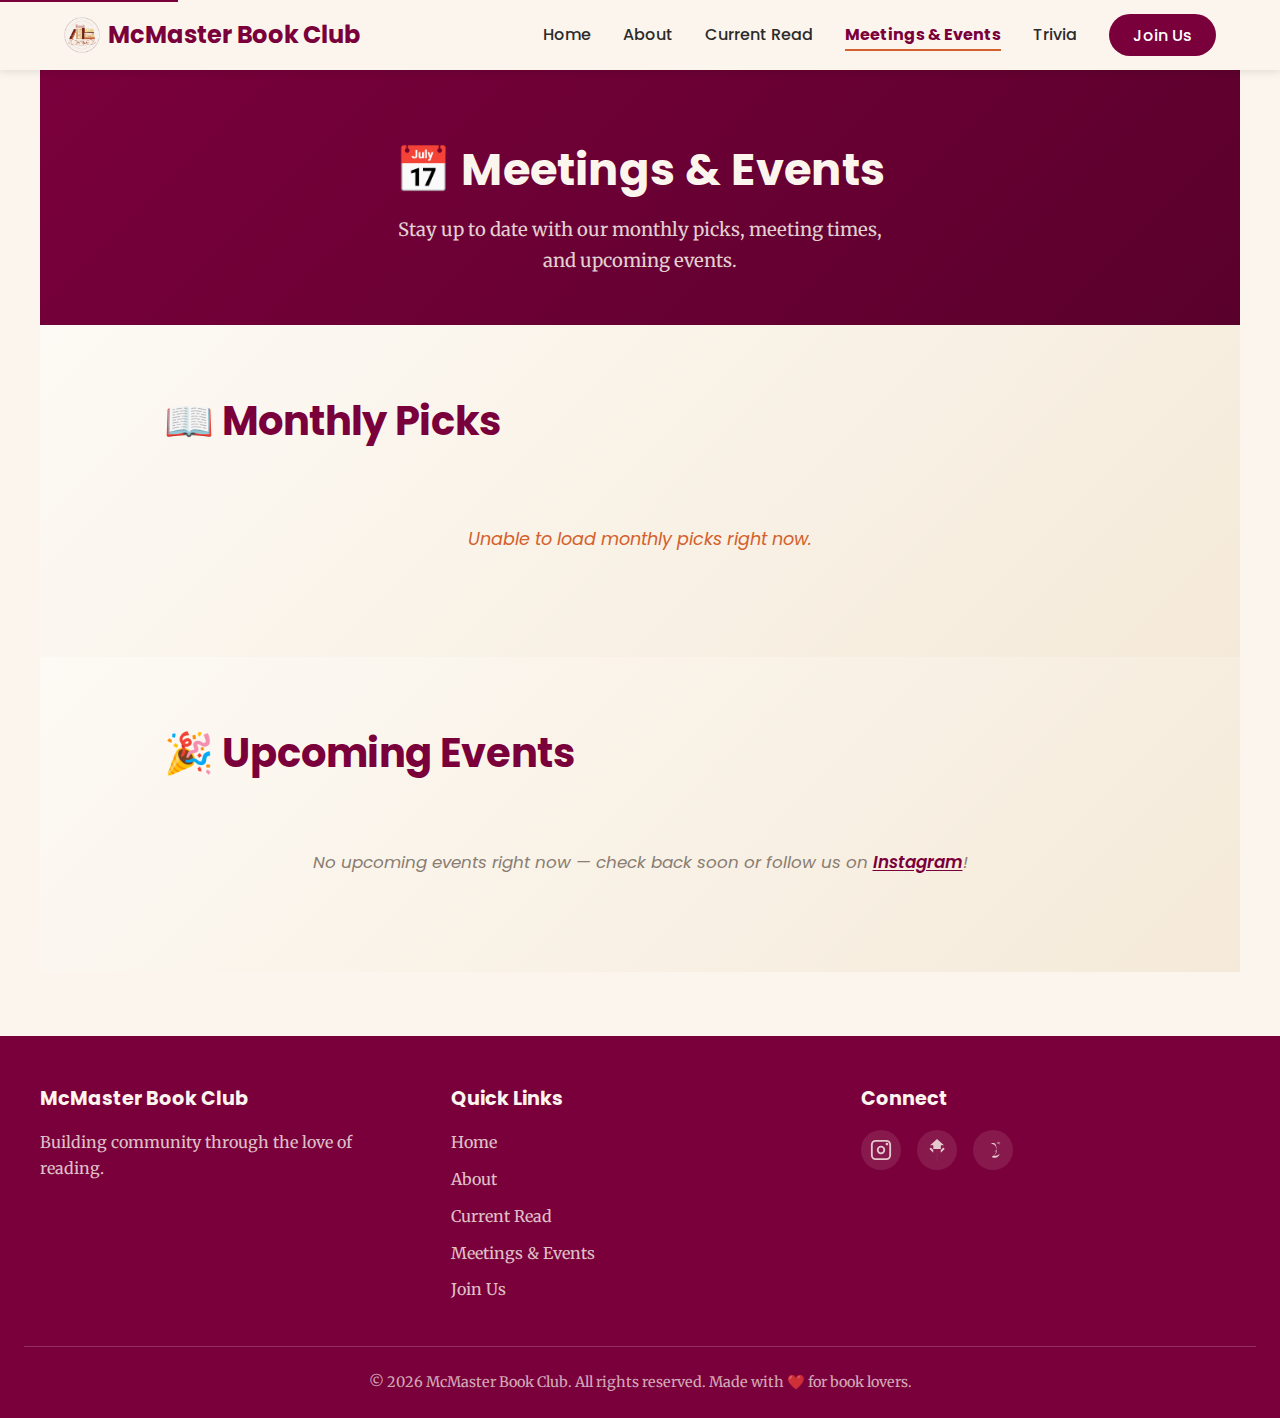
<file: meetings-events.html>
<!DOCTYPE html>
<html lang="en">
<head>
    <meta charset="UTF-8">
    <meta name="viewport" content="width=device-width, initial-scale=1.0">
    <title>Meetings & Events – McMaster Book Club</title>
    <link rel="stylesheet" href="style.css">
    <link rel="preconnect" href="https://fonts.googleapis.com">
    <link rel="preconnect" href="https://fonts.gstatic.com" crossorigin>
    <link rel="preconnect" href="https://openlibrary.org">
    <link rel="preconnect" href="https://covers.openlibrary.org">
    <link rel="preconnect" href="https://script.google.com">
    <link rel="preconnect" href="https://script.googleusercontent.com">
    <link href="https://fonts.googleapis.com/css2?family=Merriweather:wght@400;700&family=Poppins:wght@400;600;700&display=swap" rel="stylesheet">
    <script src="js/api.js"></script>
    <script src="js/openlibrary.js"></script>
</head>
<body>
    <!-- Skip to main content link for accessibility -->
    <a href="#main-content" class="skip-link">Skip to main content</a>

    <!-- Navigation Bar (consistent with other pages) -->
    <nav class="navbar">
        <div class="nav-container">
            <div class="nav-logo">
                <a href="index.html"><img src="images/logo.png" alt="McMaster Book Club logo" class="nav-logo-img"> McMaster Book Club</a>
            </div>
            <button class="hamburger" id="hamburger" aria-label="Toggle navigation" aria-expanded="false">
                <span></span>
                <span></span>
                <span></span>
            </button>
            <ul class="nav-menu" id="nav-menu">
                <li class="nav-item"><a href="index.html#home" class="nav-link">Home</a></li>
                <li class="nav-item"><a href="index.html#about" class="nav-link">About</a></li>
                <li class="nav-item"><a href="current-read.html" class="nav-link">Current Read</a></li>
                <li class="nav-item"><a href="meetings-events.html" class="nav-link nav-link-active">Meetings & Events</a></li>
                <li class="nav-item"><a href="trivia.html" class="nav-link">Trivia</a></li>
                <li class="nav-item"><a href="index.html#join" class="nav-link nav-link-cta">Join Us</a></li>
            </ul>
        </div>
    </nav>

    <main id="main-content">
        <!-- Page Hero -->
        <section class="page-hero">
            <div class="container">
                <h1>📅 Meetings & Events</h1>
                <p>Stay up to date with our monthly picks, meeting times, and upcoming events.</p>
            </div>
        </section>

        <!-- Monthly Picks Section -->
        <section class="section meetings-events-section">
            <div class="container">
                <div class="me-subsection">
                    <h2 class="me-subheading">📖 Monthly Picks</h2>
                    <p id="me-picks-loading" class="hw-loading">Loading monthly picks…</p>
                    <div class="me-picks-grid" id="me-picks-grid" style="display:none;"></div>
                    <div id="me-picks-error" class="error-state" style="display:none;">Unable to load monthly picks right now.</div>
                </div>
            </div>
        </section>

        <!-- Upcoming Events Section -->
        <section class="section meetings-events-section">
            <div class="container">
                <div class="me-subsection">
                    <h2 class="me-subheading">🎉 Upcoming Events</h2>
                    <p id="me-events-loading" class="hw-loading">Loading events…</p>
                    <div id="me-events-container" style="display:none;"></div>
                    <div id="me-events-error" class="error-state" style="display:none;">Unable to load events right now.</div>
                </div>
            </div>
        </section>
    </main>

    <!-- Footer (consistent with other pages) -->
    <footer class="footer">
        <div class="footer-content">
            <div class="footer-section">
                <h4>McMaster Book Club</h4>
                <p>Building community through the love of reading.</p>
            </div>
            <div class="footer-section">
                <h4>Quick Links</h4>
                <ul>
                    <li><a href="index.html#home">Home</a></li>
                    <li><a href="index.html#about">About</a></li>
                    <li><a href="current-read.html">Current Read</a></li>
                    <li><a href="meetings-events.html">Meetings & Events</a></li>
                    <li><a href="index.html#join">Join Us</a></li>
                </ul>
            </div>
            <div class="footer-section">
                <h4>Connect</h4>
                <div class="footer-social">
                    <a href="https://www.instagram.com/mcmasterbooks/" target="_blank" rel="noopener" aria-label="Instagram" class="footer-social-link">
                        <svg viewBox="0 0 24 24" xmlns="http://www.w3.org/2000/svg">
                            <rect width="24" height="24" fill="none"/>
                            <rect x="2" y="2" width="20" height="20" rx="4.18" ry="4.18" fill="none" stroke="currentColor" stroke-width="2"/>
                            <circle cx="12" cy="12" r="3.6" fill="none" stroke="currentColor" stroke-width="2"/>
                            <circle cx="18.5" cy="5.5" r="1.5" fill="currentColor"/>
                        </svg>
                    </a>
                    <a href="https://linktr.ee/mcmasterbooks" target="_blank" rel="noopener" aria-label="Linktree" class="footer-social-link">
                        <svg viewBox="0 0 24 24" xmlns="http://www.w3.org/2000/svg">
                            <path d="M7.953 15.066l-.038-4.18 4.058-.002v13.12h.076V10.882l4.058.002-.038 4.18 4.354-4.1-1.476-1.58-2.762 2.608.038-5.238h3.4L12 0 4.553 6.754h3.4l.038 5.238-2.762-2.608-1.476 1.58 4.2 4.102z" fill="currentColor"/>
                        </svg>
                    </a>
                    <a href="#" aria-label="Discord" class="footer-social-link">
                        <svg viewBox="0 0 24 24" xmlns="http://www.w3.org/2000/svg">
                            <path d="M20.317 4.3671c-1.8345-.8954-3.970-.4383-3.970-.4383l-.195.234c2.3825.7234 3.5175 1.7622 3.5175 1.7622-1.5-.7372-2.9906-1.0972-4.4131-1.2237-.9035-.1117-1.7885-.0835-2.6059.0619 0 0 .137-.1618.4147-.3953-1.6365-.247-3.0992.1584-3.0992.1584s1.1246 1.0369 3.5042 1.7397v-.01c.4725.5648.9451 1.1295 1.3175 1.7622.6234 1.1293.9935 2.4627.9935 3.7961 0 0-.5589 1.1947-2.1768 1.5921 0 0 .1302.1618.4147.1618 1.3175 0 2.1768-.9452 2.1768-.9452.1302 1.2564-.3897 2.511-1.1246 3.4294-.6234.7371-1.5588 1.2565-2.5233 1.3441.5878.4665 1.3175.7919 2.1768.8238.8592.0318 1.7593-.1319 2.5233-.4665.7641-.3346 1.5281-.8874 2.0765-1.55-.3897 2.511-2.6059 4.3671-5.2118 4.3671-1.3175 0-2.5233-.3345-3.5175-1.0369.2914-.1938.5878-.3884.8813-.5829 1.5-.9451 2.8537-2.3758 3.6227-4.0328.7641-1.657 1.0285-3.4933.7641-5.2936-.2645-1.8003-.7641-3.494-1.8345-4.9575z" fill="currentColor"/>
                        </svg>
                    </a>
                </div>
            </div>
        </div>
        <div class="footer-bottom">
            <p>&copy; 2026 McMaster Book Club. All rights reserved. Made with <span class="heart">❤️</span> for book lovers.</p>
        </div>
    </footer>

    <script>
        // ─── Mobile menu toggle ────────────────────────────────────
        var hamburger = document.getElementById('hamburger');
        var navMenu = document.getElementById('nav-menu');

        hamburger.addEventListener('click', function () {
            navMenu.classList.toggle('active');
            hamburger.setAttribute('aria-expanded',
                hamburger.getAttribute('aria-expanded') === 'false' ? 'true' : 'false'
            );
        });

        document.querySelectorAll('.nav-link').forEach(function (link) {
            link.addEventListener('click', function () {
                navMenu.classList.remove('active');
                hamburger.setAttribute('aria-expanded', 'false');
            });
        });

        document.addEventListener('click', function (e) {
            if (!e.target.closest('.nav-container')) {
                navMenu.classList.remove('active');
                hamburger.setAttribute('aria-expanded', 'false');
            }
        });

        /** Escape HTML entities to prevent XSS */
        function _esc(str) {
            var d = document.createElement('div');
            d.appendChild(document.createTextNode(str));
            return d.innerHTML;
        }

        // ─── Monthly Picks ─────────────────────────────────────────
        (async function () {
            var loadingEl = document.getElementById('me-picks-loading');
            var gridEl    = document.getElementById('me-picks-grid');
            var errorEl   = document.getElementById('me-picks-error');

            try {
                var config;
                if (typeof getCurrent === 'function' &&
                    typeof API_BASE !== 'undefined' &&
                    API_BASE !== 'PASTE_WEB_APP_URL_HERE') {
                    config = await getCurrent();
                    if (!config || config.error) throw new Error('API error');
                } else {
                    var res = await fetch('data/current.json');
                    if (!res.ok) throw new Error('Local JSON failed');
                    config = await res.json();
                }

                var books = config.books || [];
                if (books.length === 0) throw new Error('No books in response');

                var olPromises = books.map(function (b) { return fetchBookFromOpenLibrary(b); });
                var olResults  = await Promise.all(olPromises);

                var html = '';
                for (var i = 0; i < books.length; i++) {
                    var bk   = books[i];
                    var book = olResults[i];
                    var bookId = bk.id || ('book' + (i + 1));

                    var title = _esc(book.title || bk.title || 'TBA');
                    var authorText = (book.authors && book.authors.length > 0)
                        ? 'by ' + _esc(book.authors.join(', '))
                        : (bk.author ? 'by ' + _esc(bk.author) : '');
                    var coverSrc = book.coverUrl || 'images/current-book-cover.png';

                    html += '<article class="me-pick-card">'
                        + '<div class="me-pick-cover"><img src="' + coverSrc + '" alt="Cover of ' + title + '" onerror="this.onerror=null;this.src=\'images/current-book-cover.png\';"></div>'
                        + '<div class="me-pick-info">'
                        +   '<h4 class="me-pick-title">' + title + '</h4>'
                        +   '<p class="me-pick-author">' + authorText + '</p>'
                        +   '<div class="me-pick-meeting">'
                        +     '<p>📅 <strong>' + _esc(bk.meeting_time || 'TBA') + '</strong></p>'
                        +     '<p>📍 ' + _esc(bk.meeting_location || 'TBA') + '</p>'
                        +     (bk.meeting_notes ? '<p class="me-pick-notes">' + _esc(bk.meeting_notes) + '</p>' : '')
                        +   '</div>'
                        +   '<a href="current-read.html#' + bookId + '" class="btn btn-secondary me-pick-details-btn">View details →</a>'
                        + '</div>'
                        + '</article>';
                }

                if (loadingEl) loadingEl.style.display = 'none';
                gridEl.innerHTML = html;
                gridEl.style.display = '';

            } catch (e) {
                console.warn('Monthly picks load error:', e);
                if (loadingEl) loadingEl.style.display = 'none';
                if (errorEl)   errorEl.style.display = 'block';
            }
        })();

        // ─── Upcoming Events ───────────────────────────────────────
        (async function () {
            var loadingEl   = document.getElementById('me-events-loading');
            var containerEl = document.getElementById('me-events-container');
            var errorEl     = document.getElementById('me-events-error');

            try {
                if (typeof getEvents !== 'function' ||
                    typeof API_BASE === 'undefined' ||
                    API_BASE === 'PASTE_WEB_APP_URL_HERE') {
                    throw new Error('API not configured');
                }

                var events = await getEvents();
                if (!Array.isArray(events) || events.length === 0) {
                    throw new Error('No events');
                }

                var html = '<div class="me-events-grid">';
                events.forEach(function (ev) {
                    html += '<article class="me-event-card">';
                    html += '<h4 class="me-event-title">' + _esc(ev.title || 'Untitled Event') + '</h4>';
                    if (ev.date || ev.time) {
                        html += '<p class="me-event-datetime">';
                        if (ev.date) html += '📅 ' + _esc(ev.date);
                        if (ev.time) html += (ev.date ? ' · ' : '') + '⏰ ' + _esc(ev.time);
                        html += '</p>';
                    }
                    if (ev.location) {
                        html += '<p class="me-event-location">📍 ' + _esc(ev.location) + '</p>';
                    }
                    if (ev.description) {
                        html += '<p class="me-event-desc">' + _esc(ev.description) + '</p>';
                    }
                    if (ev.instagram_embed_url && ev.instagram_embed_url.trim()) {
                        html += '<a href="' + _esc(ev.instagram_embed_url) + '" target="_blank" rel="noopener" class="btn btn-secondary me-event-ig-btn">📸 View on Instagram</a>';
                    }
                    if (ev.rsvp_url && ev.rsvp_url.trim()) {
                        html += '<a href="' + _esc(ev.rsvp_url) + '" target="_blank" rel="noopener" class="btn btn-primary me-event-rsvp-btn">RSVP</a>';
                    }
                    html += '</article>';
                });
                html += '</div>';

                if (loadingEl) loadingEl.style.display = 'none';
                containerEl.innerHTML = html;
                containerEl.style.display = '';

            } catch (e) {
                console.warn('Events load error:', e);
                if (loadingEl) loadingEl.style.display = 'none';
                // Show a friendly "no events" message instead of error
                containerEl.innerHTML = '<p class="me-no-events">No upcoming events right now — check back soon or follow us on <a href="https://www.instagram.com/mcmasterbooks/" target="_blank" rel="noopener" class="inline-link">Instagram</a>!</p>';
                containerEl.style.display = '';
            }
        })();
    </script>
</body>
</html>
</file>
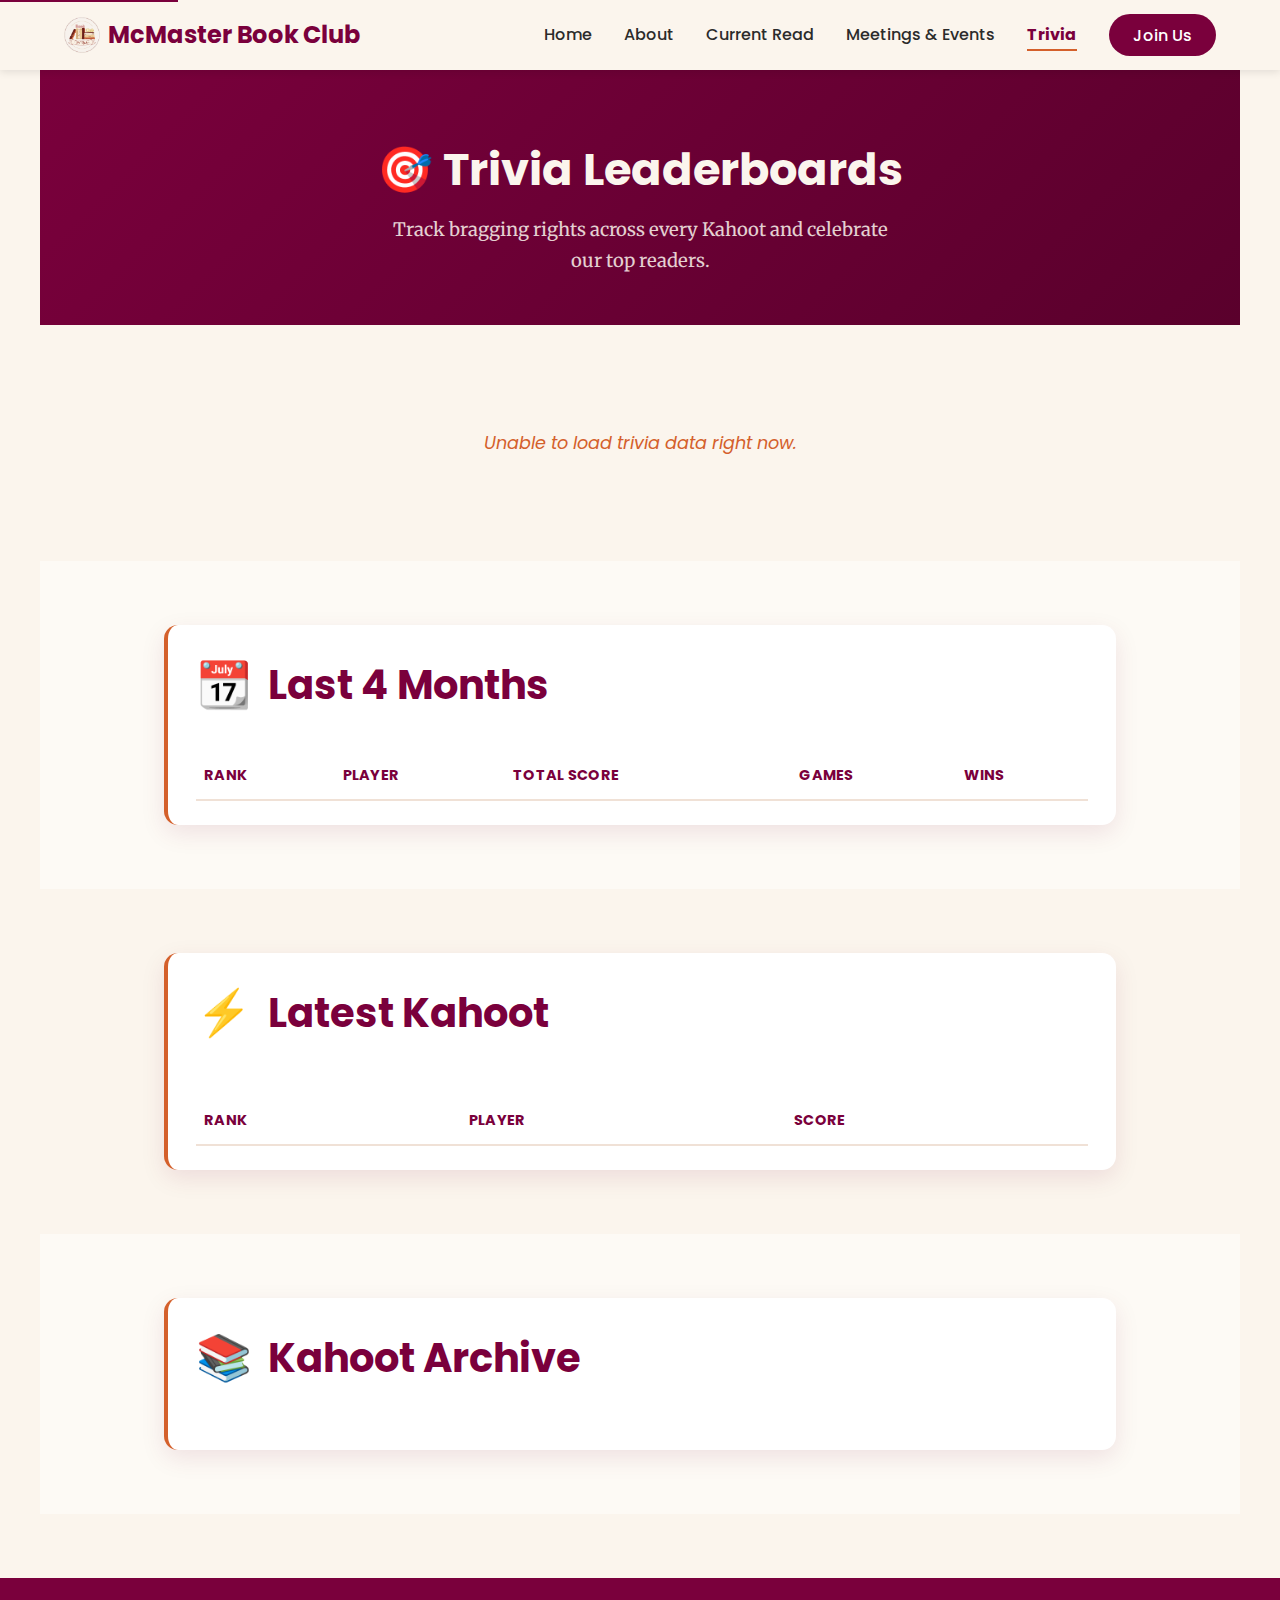
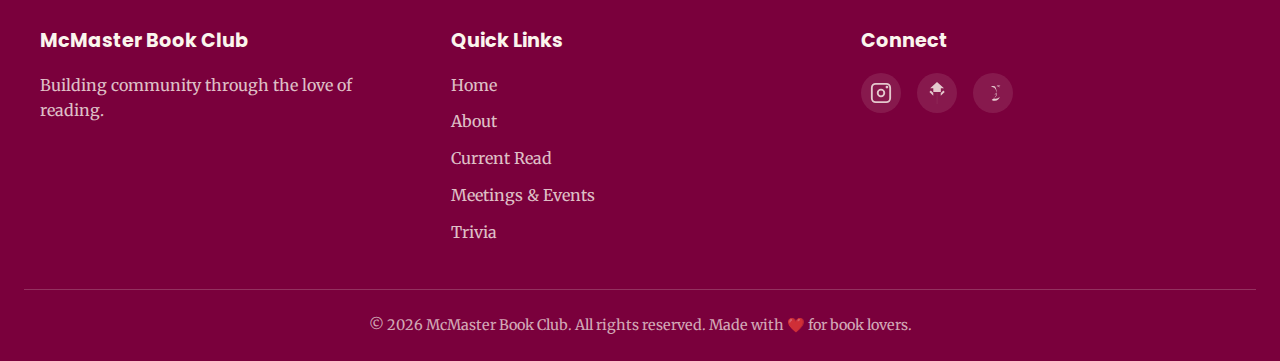
<file: trivia.html>
<!DOCTYPE html>
<html lang="en">
<head>
    <meta charset="UTF-8">
    <meta name="viewport" content="width=device-width, initial-scale=1.0">
    <title>Trivia Leaderboard – McMaster Book Club</title>
    <link rel="stylesheet" href="style.css">
    <link rel="preconnect" href="https://fonts.googleapis.com">
    <link rel="preconnect" href="https://fonts.gstatic.com" crossorigin>
    <link rel="preconnect" href="https://script.google.com">
    <link rel="preconnect" href="https://script.googleusercontent.com">
    <link href="https://fonts.googleapis.com/css2?family=Merriweather:wght@400;700&family=Poppins:wght@400;600;700&display=swap" rel="stylesheet">
    <script src="js/api.js"></script>
</head>
<body>
    <a href="#main-content" class="skip-link">Skip to main content</a>

    <nav class="navbar">
        <div class="nav-container">
            <div class="nav-logo">
                <a href="index.html"><img src="images/logo.png" alt="McMaster Book Club logo" class="nav-logo-img"> McMaster Book Club</a>
            </div>
            <button class="hamburger" id="hamburger" aria-label="Toggle navigation" aria-expanded="false">
                <span></span>
                <span></span>
                <span></span>
            </button>
            <ul class="nav-menu" id="nav-menu">
                <li class="nav-item"><a href="index.html#home" class="nav-link">Home</a></li>
                <li class="nav-item"><a href="index.html#about" class="nav-link">About</a></li>
                <li class="nav-item"><a href="current-read.html" class="nav-link">Current Read</a></li>
                <li class="nav-item"><a href="meetings-events.html" class="nav-link">Meetings & Events</a></li>
                <li class="nav-item"><a href="trivia.html" class="nav-link nav-link-active">Trivia</a></li>
                <li class="nav-item"><a href="index.html#join" class="nav-link nav-link-cta">Join Us</a></li>
            </ul>
        </div>
    </nav>

    <main id="main-content">
        <section class="page-hero">
            <div class="container">
                <h1>🎯 Trivia Leaderboards</h1>
                <p>Track bragging rights across every Kahoot and celebrate our top readers.</p>
            </div>
        </section>

        <section class="section trivia-section">
            <div class="container">
                <div id="trivia-loading" class="loading-state">Loading leaderboards…</div>
                <div id="trivia-error" class="error-state" style="display:none;">Unable to load trivia data right now.</div>

                <div id="trivia-content" style="display:none;">
                    <div class="trivia-card">
                        <h2><span class="section-icon">🏆</span> All-Time Leaderboard</h2>
                        <table class="trivia-table">
                            <thead>
                                <tr>
                                    <th>Rank</th>
                                    <th>Player</th>
                                    <th>Total Score</th>
                                    <th>Games</th>
                                    <th>Wins</th>
                                </tr>
                            </thead>
                            <tbody id="all-time-body"></tbody>
                        </table>
                        <div id="all-time-empty" class="trivia-empty" style="display:none;">No scores yet.</div>
                    </div>
                </div>
            </div>
        </section>

        <section class="section trivia-section alt">
            <div class="container">
                <div class="trivia-card">
                    <h2><span class="section-icon">📆</span> Last 4 Months</h2>
                    <table class="trivia-table">
                        <thead>
                            <tr>
                                <th>Rank</th>
                                <th>Player</th>
                                <th>Total Score</th>
                                <th>Games</th>
                                <th>Wins</th>
                            </tr>
                        </thead>
                        <tbody id="last-four-body"></tbody>
                    </table>
                    <div id="last-four-empty" class="trivia-empty" style="display:none;">No recent scores yet.</div>
                </div>
            </div>
        </section>

        <section class="section trivia-section">
            <div class="container">
                <div class="trivia-card">
                    <h2><span class="section-icon">⚡</span> Latest Kahoot</h2>
                    <div id="latest-kahoot-meta" class="trivia-meta"></div>
                    <table class="trivia-table">
                        <thead>
                            <tr>
                                <th>Rank</th>
                                <th>Player</th>
                                <th>Score</th>
                            </tr>
                        </thead>
                        <tbody id="latest-kahoot-body"></tbody>
                    </table>
                    <div id="latest-kahoot-empty" class="trivia-empty" style="display:none;">No Kahoot results yet.</div>
                </div>
            </div>
        </section>

        <section class="section trivia-section alt">
            <div class="container">
                <div class="trivia-card">
                    <h2><span class="section-icon">📚</span> Kahoot Archive</h2>
                    <div id="archive-list" class="trivia-archive-grid"></div>
                    <div id="archive-empty" class="trivia-empty" style="display:none;">No past games yet.</div>
                </div>
            </div>
        </section>
    </main>

    <footer class="footer">
        <div class="footer-content">
            <div class="footer-section">
                <h4>McMaster Book Club</h4>
                <p>Building community through the love of reading.</p>
            </div>
            <div class="footer-section">
                <h4>Quick Links</h4>
                <ul>
                    <li><a href="index.html#home">Home</a></li>
                    <li><a href="index.html#about">About</a></li>
                    <li><a href="current-read.html">Current Read</a></li>
                    <li><a href="meetings-events.html">Meetings & Events</a></li>
                    <li><a href="trivia.html">Trivia</a></li>
                </ul>
            </div>
            <div class="footer-section">
                <h4>Connect</h4>
                <div class="footer-social">
                    <a href="https://www.instagram.com/mcmasterbooks/" target="_blank" rel="noopener" aria-label="Instagram" class="footer-social-link">
                        <svg viewBox="0 0 24 24" xmlns="http://www.w3.org/2000/svg">
                            <rect width="24" height="24" fill="none"/>
                            <rect x="2" y="2" width="20" height="20" rx="4.18" ry="4.18" fill="none" stroke="currentColor" stroke-width="2"/>
                            <circle cx="12" cy="12" r="3.6" fill="none" stroke="currentColor" stroke-width="2"/>
                            <circle cx="18.5" cy="5.5" r="1.5" fill="currentColor"/>
                        </svg>
                    </a>
                    <a href="https://linktr.ee/mcmasterbooks" target="_blank" rel="noopener" aria-label="Linktree" class="footer-social-link">
                        <svg viewBox="0 0 24 24" xmlns="http://www.w3.org/2000/svg">
                            <path d="M7.953 15.066l-.038-4.18 4.058-.002v13.12h.076V10.882l4.058.002-.038 4.18 4.354-4.1-1.476-1.58-2.762 2.608.038-5.238h3.4L12 0 4.553 6.754h3.4l.038 5.238-2.762-2.608-1.476 1.58 4.2 4.102z" fill="currentColor"/>
                        </svg>
                    </a>
                    <a href="#" aria-label="Discord" class="footer-social-link">
                        <svg viewBox="0 0 24 24" xmlns="http://www.w3.org/2000/svg">
                            <path d="M20.317 4.3671c-1.8345-.8954-3.970-.4383-3.970-.4383l-.195.234c2.3825.7234 3.5175 1.7622 3.5175 1.7622-1.5-.7372-2.9906-1.0972-4.4131-1.2237-.9035-.1117-1.7885-.0835-2.6059.0619 0 0 .137-.1618.4147-.3953-1.6365-.247-3.0992.1584-3.0992.1584s1.1246 1.0369 3.5042 1.7397v-.01c.4725.5648.9451 1.1295 1.3175 1.7622.6234 1.1293.9935 2.4627.9935 3.7961 0 0-.5589 1.1947-2.1768 1.5921 0 0 .1302.1618.4147.1618 1.3175 0 2.1768-.9452 2.1768-.9452.1302 1.2564-.3897 2.511-1.1246 3.4294-.6234.7371-1.5588 1.2565-2.5233 1.3441.5878.4665 1.3175.7919 2.1768.8238.8592.0318 1.7593-.1319 2.5233-.4665.7641-.3346 1.5281-.8874 2.0765-1.55-.3897 2.511-2.6059 4.3671-5.2118 4.3671-1.3175 0-2.5233-.3345-3.5175-1.0369.2914-.1938.5878-.3884.8813-.5829 1.5-.9451 2.8537-2.3758 3.6227-4.0328.7641-1.657 1.0285-3.4933.7641-5.2936-.2645-1.8003-.7641-3.494-1.8345-4.9575z" fill="currentColor"/>
                        </svg>
                    </a>
                </div>
            </div>
        </div>
        <div class="footer-bottom">
            <p>&copy; 2026 McMaster Book Club. All rights reserved. Made with <span class="heart">❤️</span> for book lovers.</p>
        </div>
    </footer>

    <script>
        var hamburger = document.getElementById('hamburger');
        var navMenu = document.getElementById('nav-menu');

        hamburger.addEventListener('click', function () {
            navMenu.classList.toggle('active');
            hamburger.setAttribute('aria-expanded',
                hamburger.getAttribute('aria-expanded') === 'false' ? 'true' : 'false'
            );
        });

        document.querySelectorAll('.nav-link').forEach(function (link) {
            link.addEventListener('click', function () {
                navMenu.classList.remove('active');
                hamburger.setAttribute('aria-expanded', 'false');
            });
        });

        document.addEventListener('click', function (e) {
            if (!e.target.closest('.nav-container')) {
                navMenu.classList.remove('active');
                hamburger.setAttribute('aria-expanded', 'false');
            }
        });
    </script>
    <script src="js/trivia.js"></script>
</body>
</html>
</file>
<file: style.css>
/* ===== ROOT & GLOBAL STYLES ===== */
:root {
  --color-cream: #fbf5ed;
  --color-maroon: #7a003c;
  --color-dark-maroon: #5a002c;
  --color-burnt-orange: #d4602b;
  --color-beige: #d4b5a0;
  --color-dark-red: #a91d42;
  --color-text: #2b2b2b;
  --spacing-unit: 1rem;
  --transition: all 0.3s ease;
}

* {
  margin: 0;
  padding: 0;
  box-sizing: border-box;
}

html, body {
  width: 100%;
  overflow-x: hidden;
}

body {
  font-family: 'Merriweather', serif;
  background-color: var(--color-cream);
  color: var(--color-text);
  line-height: 1.6;
  font-size: 1rem;
}

/* ===== ACCESSIBILITY ===== */
.skip-link {
  position: absolute;
  top: -40px;
  left: 0;
  background: var(--color-maroon);
  color: white;
  padding: 8px;
  text-decoration: none;
  z-index: 100;
}

.skip-link:focus {
  top: 0;
}

/* ===== NAVIGATION ===== */
.navbar {
  background-color: var(--color-cream);
  box-shadow: 0 2px 8px rgba(0, 0, 0, 0.1);
  position: sticky;
  top: 0;
  z-index: 99;
}

.nav-container {
  max-width: 1200px;
  margin: 0 auto;
  padding: 1rem 1.5rem;
  display: flex;
  justify-content: space-between;
  align-items: center;
}

.nav-logo a {
  font-family: 'Poppins', sans-serif;
  font-size: 1.5rem;
  font-weight: 700;
  color: var(--color-maroon);
  text-decoration: none;
  transition: var(--transition);
  display: flex;
  align-items: center;
  gap: 0.5rem;
}

.nav-logo-img {
  height: 36px;
  width: auto;
  object-fit: contain;
  vertical-align: middle;
}

.nav-logo a:hover {
  color: var(--color-burnt-orange);
}

.nav-menu {
  display: flex;
  list-style: none;
  gap: 2rem;
  align-items: center;
}

.nav-link {
  font-family: 'Poppins', sans-serif;
  color: var(--color-text);
  text-decoration: none;
  font-weight: 500;
  transition: var(--transition);
  position: relative;
}

.nav-link:hover {
  color: var(--color-maroon);
}

.nav-link::after {
  content: '';
  position: absolute;
  bottom: -5px;
  left: 0;
  width: 0;
  height: 2px;
  background-color: var(--color-burnt-orange);
  transition: width 0.3s ease;
}

.nav-link:hover::after {
  width: 100%;
}

.nav-link-cta {
  background-color: var(--color-maroon);
  color: white !important;
  padding: 0.6rem 1.5rem;
  border-radius: 25px;
  transition: var(--transition);
}

.nav-link-cta:hover {
  background-color: var(--color-dark-maroon);
  transform: translateY(-2px);
}

.nav-link-cta::after {
  display: none;
}

/* Hamburger Menu */
.hamburger {
  display: none;
  flex-direction: column;
  background: none;
  border: none;
  cursor: pointer;
  gap: 5px;
}

.hamburger span {
  width: 25px;
  height: 3px;
  background-color: var(--color-maroon);
  border-radius: 2px;
  transition: var(--transition);
}

/* ===== HERO SECTION ===== */
.hero {
  width: 100%;
  margin: 0;
  padding: 0;
}

.hero-image-container {
  width: 100%;
  max-height: none;
  overflow: visible;
  display: flex;
  align-items: center;
  justify-content: center;
  padding-top: 0;
  background: linear-gradient(135deg, var(--color-cream) 0%, #f5ead9 100%);
}

.hero-image {
  width: 100%;
  height: auto;
  display: block;
  max-height: none;
  object-fit: contain;
  object-position: center center;
}

.bookshelf-divider {
  width: 100%;
  height: 160px;
  background: linear-gradient(to bottom, rgba(122, 0, 60, 0.05) 0%, transparent 100%);
}

.bookshelf-divider .bookshelf-svg {
  width: 100%;
  height: 100%;
  display: block;
}

/* ===== MAIN CONTENT ===== */
main {
  max-width: 1200px;
  margin: 0 auto;
  padding: 0;
  width: 100%;
}

.container {
  max-width: 1000px;
  margin: 0 auto;
  padding: 0 1.5rem;
}

/* ===== SECTIONS ===== */
.section {
  padding: 4rem 1.5rem;
  margin: 0;
}

.section h2 {
  font-family: 'Poppins', sans-serif;
  font-size: 2.5rem;
  margin-bottom: 2rem;
  color: var(--color-maroon);
  display: flex;
  align-items: center;
  gap: 1rem;
  font-weight: 700;
}

.section-icon {
  font-size: 2.8rem;
  display: inline-block;
}

/* About Section */
.about-section {
  background-color: #fdfaf5;
}

.section-content p {
  font-size: 1.1rem;
  margin-bottom: 1.5rem;
  color: var(--color-text);
  line-height: 1.8;
}

/* Current Read Section */
.current-read-section {
  background-color: var(--color-cream);
}

.current-read-content {
  display: flex;
  justify-content: center;
  align-items: flex-start;
}

.book-card {
  display: grid;
  grid-template-columns: 200px 1fr;
  gap: 2rem;
  background: white;
  border-radius: 12px;
  overflow: hidden;
  box-shadow: 0 8px 24px rgba(122, 0, 60, 0.1);
  align-items: center;
  max-width: 600px;
  padding: 1.5rem;
}

.book-cover {
  width: 200px;
  height: 300px;
  border-radius: 8px;
  overflow: hidden;
  box-shadow: 0 4px 12px rgba(0, 0, 0, 0.15);
  flex-shrink: 0;
}

.book-cover svg {
  width: 100%;
  height: 100%;
}

.book-details h3 {
  font-family: 'Poppins', sans-serif;
  font-size: 1.8rem;
  color: var(--color-maroon);
  margin-bottom: 0.5rem;
}

.author {
  color: var(--color-burnt-orange);
  font-style: italic;
  margin-bottom: 1rem;
  font-size: 1.1rem;
}

.description {
  color: var(--color-text);
  margin-bottom: 1.5rem;
  line-height: 1.7;
}

.book-meta {
  display: flex;
  gap: 1rem;
  flex-wrap: wrap;
}

.meta-item {
  background-color: #f5ead9;
  color: var(--color-maroon);
  padding: 0.5rem 1rem;
  border-radius: 20px;
  font-size: 0.9rem;
  font-family: 'Poppins', sans-serif;
  font-weight: 500;
}

/* Meetings Section */
.meetings-section {
  background-color: #fdfaf5;
}

.meetings-grid {
  display: grid;
  grid-template-columns: repeat(auto-fit, minmax(250px, 1fr));
  gap: 2rem;
  margin-top: 2rem;
}

.meeting-card {
  background: white;
  padding: 2rem;
  border-radius: 12px;
  box-shadow: 0 4px 12px rgba(122, 0, 60, 0.1);
  text-align: center;
  transition: var(--transition);
  border-top: 4px solid var(--color-burnt-orange);
}

.meeting-card:hover {
  transform: translateY(-5px);
  box-shadow: 0 8px 20px rgba(122, 0, 60, 0.15);
}

.meeting-icon {
  font-size: 3rem;
  margin-bottom: 1rem;
}

.meeting-card h3 {
  font-family: 'Poppins', sans-serif;
  font-size: 1.4rem;
  color: var(--color-maroon);
  margin-bottom: 1rem;
}

.meeting-card p {
  color: var(--color-text);
  line-height: 1.7;
}

.inline-link {
  color: var(--color-maroon);
  font-weight: 600;
  text-decoration: underline;
  text-underline-offset: 2px;
  transition: color 0.2s ease;
}

.inline-link:hover {
  color: var(--color-burnt-orange);
}

/* Join Section */
.join-section {
  background: linear-gradient(135deg, #fdfaf5 0%, #f5ead9 100%);
}

.join-content {
  text-align: center;
  max-width: 700px;
  margin: 0 auto;
}

.join-content > p {
  font-size: 1.1rem;
  margin-bottom: 2rem;
  line-height: 1.8;
}

.join-actions {
  display: flex;
  flex-direction: column;
  gap: 1rem;
  margin-bottom: 2rem;
}

/* Buttons */
.btn {
  font-family: 'Poppins', sans-serif;
  font-size: 1rem;
  font-weight: 600;
  padding: 0.9rem 2rem;
  border: none;
  border-radius: 8px;
  cursor: pointer;
  transition: var(--transition);
  text-decoration: none;
  display: inline-block;
}

.btn-primary {
  background-color: var(--color-maroon);
  color: white;
}

.btn-primary:hover {
  background-color: var(--color-dark-maroon);
  transform: translateY(-3px);
  box-shadow: 0 6px 16px rgba(122, 0, 60, 0.3);
}

.btn-secondary {
  background-color: var(--color-burnt-orange);
  color: white;
}

.btn-secondary:hover {
  background-color: #c9542b;
  transform: translateY(-3px);
  box-shadow: 0 6px 16px rgba(212, 96, 43, 0.3);
}

/* Social Icons Section */
.social-preview {
  margin-top: 2rem;
  padding-top: 2rem;
  border-top: 2px solid rgba(122, 0, 60, 0.2);
  text-align: center;
}

.social-preview p {
  font-size: 1rem;
  color: var(--color-text);
  margin-bottom: 1rem;
  font-weight: 600;
}

/* Linktree Button */
.btn-linktree {
  display: inline-flex;
  align-items: center;
  gap: 0.6rem;
  padding: 0.75rem 2rem;
  background-color: var(--color-maroon);
  color: var(--color-cream);
  font-family: var(--font-heading);
  font-size: 1rem;
  font-weight: 600;
  border-radius: 50px;
  text-decoration: none;
  box-shadow: 0 4px 14px rgba(122, 0, 60, 0.25);
  transition: var(--transition);
}

.btn-linktree:hover {
  background-color: var(--color-dark-maroon);
  transform: translateY(-3px);
  box-shadow: 0 6px 20px rgba(122, 0, 60, 0.35);
}

.btn-linktree svg {
  flex-shrink: 0;
}

/* ===== FOOTER ===== */
.footer {
  background-color: var(--color-maroon);
  color: var(--color-cream);
  padding: 3rem 1.5rem 1.5rem;
  margin-top: 4rem;
}

.footer-content {
  max-width: 1200px;
  margin: 0 auto;
  display: grid;
  grid-template-columns: repeat(auto-fit, minmax(250px, 1fr));
  gap: 2rem;
  margin-bottom: 2rem;
}

.footer-section h4 {
  font-family: 'Poppins', sans-serif;
  font-size: 1.2rem;
  margin-bottom: 1rem;
  color: var(--color-cream);
}

.footer-section p {
  line-height: 1.6;
  color: rgba(251, 245, 237, 0.8);
}

.footer-section ul {
  list-style: none;
}

.footer-section ul li {
  margin-bottom: 0.7rem;
}

.footer-section a {
  color: rgba(251, 245, 237, 0.8);
  text-decoration: none;
  transition: var(--transition);
}

.footer-section a:hover {
  color: var(--color-burnt-orange);
}

.footer-social {
  display: flex;
  gap: 1rem;
}

.footer-social-link {
  display: inline-flex;
  align-items: center;
  justify-content: center;
  width: 40px;
  height: 40px;
  background-color: rgba(251, 245, 237, 0.1);
  border-radius: 50%;
  transition: var(--transition);
  color: var(--color-cream);
}

.footer-social-link:hover {
  background-color: var(--color-burnt-orange);
  transform: scale(1.1);
}

.footer-social-link svg {
  width: 22px;
  height: 22px;
}

.footer-bottom {
  border-top: 1px solid rgba(251, 245, 237, 0.2);
  padding-top: 1.5rem;
  text-align: center;
  color: rgba(251, 245, 237, 0.7);
  font-size: 0.9rem;
}

.heart {
  display: inline-block;
}

/* ===== RESPONSIVE DESIGN ===== */
@media (max-width: 768px) {
  /* Navigation */
  .nav-menu {
    position: absolute;
    top: 70px;
    left: 0;
    width: 100%;
    background-color: var(--color-cream);
    flex-direction: column;
    gap: 0;
    max-height: 0;
    overflow: hidden;
    transition: max-height 0.3s ease;
    box-shadow: 0 4px 12px rgba(0, 0, 0, 0.1);
  }

  .nav-menu.active {
    max-height: 400px;
  }

  .nav-item {
    width: 100%;
    padding: 1rem;
    border-bottom: 1px solid rgba(122, 0, 60, 0.1);
  }

  .nav-link {
    display: block;
    padding: 0.5rem 0;
  }

  .nav-link-cta {
    text-align: center;
    width: 80%;
    margin: 0 auto;
    display: block;
  }

  .hamburger {
    display: flex;
  }

  /* Sections */
  .section {
    padding: 2.5rem 1rem;
  }

  .section h2 {
    font-size: 2rem;
    margin-bottom: 1.5rem;
  }

  /* Book Card */
  .book-card {
    grid-template-columns: 1fr;
    gap: 1.5rem;
    padding: 1.5rem;
  }

  .book-cover {
    width: 100%;
    max-width: 200px;
    height: 300px;
    margin: 0 auto;
  }

  /* Meetings Grid */
  .meetings-grid {
    grid-template-columns: 1fr;
    gap: 1.5rem;
  }

  /* Join Actions */
  .join-actions {
    flex-direction: column;
  }

  .btn {
    width: 100%;
  }

  /* Hero */
  .hero-image-container {
    max-height: none;
    padding-top: 0;
  }

  .bookshelf-divider {
    height: 130px;
  }

  /* Footer */
  .footer-content {
    grid-template-columns: 1fr;
  }
}

@media (max-width: 480px) {
  /* Typography */
  body {
    font-size: 0.95rem;
  }

  .nav-logo a {
    font-size: 1.2rem;
  }

  .nav-logo-img {
    height: 28px;
  }

  .section h2 {
    font-size: 1.6rem;
  }

  /* Sections */
  .section {
    padding: 1.5rem 1rem;
  }

  /* Book Card */
  .book-card {
    padding: 1rem;
  }

  .book-details h3 {
    font-size: 1.4rem;
  }

  .meta-item {
    font-size: 0.85rem;
    padding: 0.4rem 0.8rem;
  }

  /* Buttons */
  .btn {
    padding: 0.75rem 1.5rem;
    font-size: 0.95rem;
  }

  /* Hero */
  .hero-image-container {
    max-height: none;
    padding-top: 0;
  }

  .bookshelf-divider {
    height: 110px;
  }

  /* Footer */
  .footer {
    padding: 2rem 1rem 1rem;
  }

  .footer-content {
    gap: 1.5rem;
  }
}

/* ================================================================
   NEW STYLES — Current Read page, Newsletter, Nav active state
   ================================================================ */

/* Active nav link indicator */
.nav-link-active {
  color: var(--color-maroon) !important;
  font-weight: 700;
}

.nav-link-active::after {
  width: 100% !important;
}

/* Screen-reader-only helper */
.sr-only {
  position: absolute;
  width: 1px;
  height: 1px;
  padding: 0;
  margin: -1px;
  overflow: hidden;
  clip: rect(0, 0, 0, 0);
  white-space: nowrap;
  border: 0;
}

/* ===== Current Read Widget Card (home page) ===== */
.hw-loading {
  text-align: center;
  font-style: italic;
  color: var(--color-burnt-orange);
  padding: 2rem 0;
}

.hw-card {
  display: grid;
  grid-template-columns: 180px 1fr;
  gap: 2rem;
  background: #fff;
  border-radius: 16px;
  padding: 1.8rem;
  box-shadow: 0 4px 20px rgba(0, 0, 0, 0.08);
  text-decoration: none;
  color: inherit;
  transition: transform 0.25s ease, box-shadow 0.25s ease;
  max-width: 800px;
  margin: 0 auto;
  overflow: hidden;
}

.hw-card:hover {
  transform: translateY(-4px);
  box-shadow: 0 8px 32px rgba(122, 0, 60, 0.15);
}

.hw-cover {
  display: flex;
  align-items: flex-start;
  justify-content: center;
}

.hw-cover img {
  width: 100%;
  max-width: 180px;
  border-radius: 8px;
  box-shadow: 0 2px 10px rgba(0, 0, 0, 0.12);
  object-fit: cover;
}

.hw-body {
  display: flex;
  flex-direction: column;
  gap: 0.5rem;
}

.hw-header {
  display: flex;
  align-items: center;
  gap: 0.75rem;
  flex-wrap: wrap;
}

.hw-title {
  font-family: 'Merriweather', serif;
  font-size: 1.4rem;
  color: var(--color-maroon);
  margin: 0;
  line-height: 1.3;
}

.hw-rating {
  background: var(--color-burnt-orange);
  color: #fff;
  font-size: 0.8rem;
  font-weight: 700;
  padding: 0.2rem 0.65rem;
  border-radius: 999px;
  white-space: nowrap;
  font-family: 'Poppins', sans-serif;
}

.hw-author {
  font-style: italic;
  color: var(--color-burnt-orange);
  font-size: 1rem;
  margin: 0;
}

.hw-desc {
  font-size: 0.95rem;
  line-height: 1.7;
  color: var(--color-text);
  margin: 0.25rem 0 0;
}

.hw-tags {
  display: flex;
  flex-wrap: wrap;
  gap: 0.4rem;
  margin-top: 0.25rem;
}

.hw-tag {
  background: var(--color-cream);
  color: var(--color-maroon);
  font-size: 0.78rem;
  font-weight: 600;
  padding: 0.2rem 0.6rem;
  border-radius: 999px;
  border: 1px solid rgba(122, 0, 60, 0.15);
  font-family: 'Poppins', sans-serif;
}

.hw-footer {
  display: flex;
  align-items: center;
  justify-content: space-between;
  flex-wrap: wrap;
  gap: 0.5rem;
  margin-top: auto;
  padding-top: 0.5rem;
}

.hw-cta {
  font-weight: 600;
  color: var(--color-maroon);
  font-size: 0.95rem;
  font-family: 'Poppins', sans-serif;
}

.hw-card:hover .hw-cta {
  color: var(--color-burnt-orange);
}

.hw-goodreads {
  font-size: 0.85rem;
  color: var(--color-burnt-orange);
  font-weight: 600;
  font-family: 'Poppins', sans-serif;
}

.hw-error {
  text-align: center;
  max-width: 600px;
  margin: 0 auto;
}

.hw-error p {
  font-size: 1.1rem;
  line-height: 1.8;
  margin-bottom: 1.5rem;
  color: var(--color-text);
}

/* Widget responsive */
@media (max-width: 768px) {
  .hw-card {
    grid-template-columns: 1fr;
    text-align: center;
    padding: 1.4rem;
    gap: 1.2rem;
  }

  .hw-cover {
    justify-content: center;
  }

  .hw-cover img {
    max-width: 140px;
  }

  .hw-header {
    justify-content: center;
  }

  .hw-tags {
    justify-content: center;
  }

  .hw-footer {
    justify-content: center;
  }

  .hw-title {
    font-size: 1.2rem;
  }
}

/* ===== Home Widget Grid (two-book layout) ===== */
.hw-grid {
  display: grid;
  grid-template-columns: repeat(2, 1fr);
  gap: 2rem;
  max-width: 1100px;
  margin: 0 auto;
}

.hw-grid .hw-card {
  max-width: none;
}

@media (max-width: 768px) {
  .hw-grid {
    grid-template-columns: 1fr;
    gap: 1.5rem;
  }
}

/* ===== Meetings & Events Section (home page) ===== */
.meetings-events-section {
  background: linear-gradient(135deg, #fdfaf5 0%, #f5ead9 100%);
}

.me-subsection {
  margin-bottom: 2.5rem;
}

.me-subsection:last-child {
  margin-bottom: 0;
}

.me-subheading {
  font-family: 'Poppins', sans-serif;
  font-size: 1.5rem;
  color: var(--color-maroon);
  margin-bottom: 1.25rem;
  font-weight: 700;
  display: flex;
  align-items: center;
  gap: 0.5rem;
}

/* Monthly Picks grid */
.me-picks-grid {
  display: grid;
  grid-template-columns: repeat(auto-fill, minmax(320px, 1fr));
  gap: 1.5rem;
}

.me-pick-card {
  display: grid;
  grid-template-columns: 100px 1fr;
  gap: 1.25rem;
  background: white;
  border-radius: 14px;
  padding: 1.4rem;
  box-shadow: 0 4px 16px rgba(122, 0, 60, 0.08);
  transition: transform 0.25s ease, box-shadow 0.25s ease;
}

.me-pick-card:hover {
  transform: translateY(-3px);
  box-shadow: 0 8px 24px rgba(122, 0, 60, 0.14);
}

.me-pick-cover {
  display: flex;
  align-items: flex-start;
  justify-content: center;
}

.me-pick-cover img {
  width: 100%;
  max-width: 100px;
  border-radius: 8px;
  box-shadow: 0 2px 8px rgba(0, 0, 0, 0.1);
  object-fit: cover;
}

.me-pick-info {
  display: flex;
  flex-direction: column;
  gap: 0.3rem;
}

.me-pick-title {
  font-family: 'Merriweather', serif;
  font-size: 1.1rem;
  color: var(--color-maroon);
  font-weight: 700;
  line-height: 1.3;
  margin: 0;
}

.me-pick-author {
  font-style: italic;
  color: var(--color-burnt-orange);
  font-size: 0.9rem;
  margin: 0;
}

.me-pick-meeting {
  font-family: 'Poppins', sans-serif;
  font-size: 0.82rem;
  color: var(--color-text);
  margin-top: 0.25rem;
}

.me-pick-notes {
  font-size: 0.85rem;
  color: #8a7d73;
  font-style: italic;
  margin-top: 0.15rem;
}

.me-pick-details-btn {
  margin-top: 0.6rem;
  align-self: flex-start;
  font-size: 0.85rem;
  padding: 0.4rem 1rem;
  text-decoration: none;
}

/* Events grid */
.me-events-grid {
  display: grid;
  grid-template-columns: repeat(auto-fill, minmax(300px, 1fr));
  gap: 1.5rem;
}

.me-event-card {
  background: white;
  border-radius: 14px;
  padding: 1.5rem;
  box-shadow: 0 4px 16px rgba(122, 0, 60, 0.08);
  border-left: 4px solid var(--color-burnt-orange);
  transition: transform 0.25s ease, box-shadow 0.25s ease;
}

.me-event-card:hover {
  transform: translateY(-3px);
  box-shadow: 0 8px 24px rgba(122, 0, 60, 0.14);
}

.me-event-title {
  font-family: 'Poppins', sans-serif;
  font-size: 1.15rem;
  color: var(--color-maroon);
  font-weight: 700;
  margin: 0 0 0.4rem;
}

.me-event-datetime {
  font-family: 'Poppins', sans-serif;
  font-size: 0.88rem;
  color: var(--color-burnt-orange);
  font-weight: 600;
  margin-bottom: 0.25rem;
}

.me-event-location {
  font-size: 0.88rem;
  color: #8a7d73;
  margin-bottom: 0.5rem;
}

.me-event-desc {
  font-size: 0.95rem;
  line-height: 1.6;
  color: var(--color-text);
  margin-bottom: 0.75rem;
}

.me-event-actions {
  display: flex;
  gap: 0.75rem;
  flex-wrap: wrap;
}

.me-event-ig-btn,
.me-event-rsvp-btn {
  display: inline-block;
  font-family: 'Poppins', sans-serif;
  font-size: 0.85rem;
  font-weight: 600;
  padding: 0.5rem 1.1rem;
  border-radius: 8px;
  text-decoration: none;
  transition: var(--transition);
}

.me-event-ig-btn {
  background: linear-gradient(135deg, #833ab4, #fd1d1d, #fcb045);
  color: white;
}

.me-event-ig-btn:hover {
  opacity: 0.85;
  transform: translateY(-1px);
}

.me-event-rsvp-btn {
  background: var(--color-maroon);
  color: white;
}

.me-event-rsvp-btn:hover {
  background: var(--color-dark-maroon);
  transform: translateY(-1px);
}

.me-no-events {
  text-align: center;
  font-family: 'Poppins', sans-serif;
  font-size: 1.05rem;
  color: #8a7d73;
  font-style: italic;
  padding: 2rem 0;
}

.me-loading {
  text-align: center;
  font-style: italic;
  color: var(--color-burnt-orange);
  padding: 1.5rem 0;
  font-family: 'Poppins', sans-serif;
}

.me-error {
  text-align: center;
  font-family: 'Poppins', sans-serif;
  font-size: 1rem;
  color: var(--color-burnt-orange);
  padding: 1.5rem 0;
  font-style: italic;
}

/* Meetings & Events responsive */
@media (max-width: 768px) {
  .me-picks-grid,
  .me-events-grid {
    grid-template-columns: 1fr;
  }

  .me-pick-card {
    grid-template-columns: 80px 1fr;
    gap: 1rem;
    padding: 1.1rem;
  }

  .me-pick-cover img {
    max-width: 80px;
  }

  .me-subheading {
    font-size: 1.3rem;
  }
}

@media (max-width: 480px) {
  .me-pick-card {
    grid-template-columns: 1fr;
    text-align: center;
  }

  .me-pick-cover {
    justify-content: center;
  }

  .me-pick-cover img {
    max-width: 100px;
  }

  .me-event-actions {
    justify-content: center;
  }
}

/* ===== Newsletter Section (home page) ===== */
.newsletter-section {
  background: linear-gradient(135deg, #fdfaf5 0%, #f5ead9 100%);
}

.newsletter-content {
  max-width: 560px;
  margin: 0 auto;
  text-align: center;
}

.newsletter-content > p {
  font-size: 1.1rem;
  margin-bottom: 1.5rem;
  line-height: 1.8;
  color: var(--color-text);
}

.newsletter-form {
  width: 100%;
}

.newsletter-input-group {
  display: flex;
  gap: 0.75rem;
  justify-content: center;
}

.newsletter-input {
  flex: 1;
  max-width: 340px;
  padding: 0.85rem 1rem;
  border: 2px solid var(--color-beige);
  border-radius: 8px;
  font-family: 'Poppins', sans-serif;
  font-size: 1rem;
  background: white;
  color: var(--color-text);
  transition: var(--transition);
}

.newsletter-input:focus {
  outline: none;
  border-color: var(--color-maroon);
  box-shadow: 0 0 0 3px rgba(122, 0, 60, 0.15);
}

.newsletter-btn {
  white-space: nowrap;
}

.newsletter-msg {
  margin-top: 0.75rem;
  font-family: 'Poppins', sans-serif;
  font-size: 0.95rem;
  min-height: 1.5em;
}

.newsletter-success {
  color: #2e7d32;
  font-weight: 600;
}

.newsletter-error {
  color: #c62828;
  font-weight: 600;
}

/* ===== Page Hero (current-read.html) ===== */
.page-hero {
  background: linear-gradient(135deg, var(--color-maroon) 0%, var(--color-dark-maroon) 100%);
  color: var(--color-cream);
  padding: 4rem 1.5rem 3rem;
  text-align: center;
}

.page-hero h1 {
  font-family: 'Poppins', sans-serif;
  font-size: 2.8rem;
  font-weight: 700;
  margin-bottom: 0.5rem;
}

.page-hero p {
  font-size: 1.15rem;
  opacity: 0.85;
  max-width: 500px;
  margin: 0 auto;
  line-height: 1.7;
}

/* ===== Current Book Feature Card ===== */
.cr-book-section {
  background-color: var(--color-cream);
}

.cr-book-card {
  display: grid;
  grid-template-columns: 220px 1fr;
  gap: 2.5rem;
  background: white;
  border-radius: 16px;
  padding: 2rem;
  box-shadow: 0 8px 28px rgba(122, 0, 60, 0.1);
  max-width: 900px;
  margin: 0 auto;
  align-items: start;
}

.cr-book-cover {
  width: 220px;
  border-radius: 10px;
  overflow: hidden;
  box-shadow: 0 6px 18px rgba(0, 0, 0, 0.15);
  flex-shrink: 0;
}

.cr-book-cover img {
  width: 100%;
  max-width: 100%;
  height: auto;
  display: block;
  background: linear-gradient(135deg, var(--color-dark-red), var(--color-maroon));
  min-height: 320px;
  object-fit: cover;
}

.cr-book-title {
  font-family: 'Poppins', sans-serif;
  font-size: 2rem;
  font-weight: 700;
  color: var(--color-maroon);
  margin-bottom: 0.3rem;
}

.cr-book-author {
  font-style: italic;
  color: var(--color-burnt-orange);
  font-size: 1.1rem;
  margin-bottom: 1rem;
}

.cr-tags {
  display: flex;
  gap: 0.5rem;
  flex-wrap: wrap;
  margin-bottom: 1.25rem;
}

.cr-tag {
  background-color: #f5ead9;
  color: var(--color-maroon);
  padding: 0.35rem 0.9rem;
  border-radius: 20px;
  font-size: 0.85rem;
  font-family: 'Poppins', sans-serif;
  font-weight: 600;
}

.cr-book-summary {
  font-size: 1.05rem;
  line-height: 1.8;
  color: var(--color-text);
  margin-bottom: 1.5rem;
}

.cr-meeting-info,
.cr-discussion {
  margin-bottom: 1.5rem;
}

.cr-meeting-info h3,
.cr-discussion h3 {
  font-family: 'Poppins', sans-serif;
  font-size: 1.2rem;
  color: var(--color-maroon);
  margin-bottom: 0.75rem;
}

.cr-meeting-info ul {
  list-style: none;
  padding: 0;
}

.cr-meeting-info li {
  padding: 0.3rem 0;
  font-size: 1rem;
  line-height: 1.6;
}

.cr-discussion ol {
  padding-left: 1.25rem;
}

.cr-discussion li {
  padding: 0.35rem 0;
  font-size: 1rem;
  line-height: 1.7;
}

/* ===== Vote Section ===== */
.cr-vote-section {
  background-color: #fdfaf5;
}

.cr-vote-content {
  text-align: center;
  max-width: 600px;
  margin: 0 auto;
}

.cr-vote-content > p {
  font-size: 1.1rem;
  line-height: 1.8;
  margin-bottom: 1.5rem;
  color: var(--color-text);
}

.btn-large {
  padding: 1rem 2.5rem;
  font-size: 1.1rem;
}

.btn:disabled,
.btn[disabled] {
  background-color: var(--color-beige);
  color: #8a7d73;
  cursor: not-allowed;
  transform: none;
  box-shadow: none;
}

.btn:disabled:hover {
  transform: none;
  box-shadow: none;
}

.cr-vote-hint {
  margin-top: 0.75rem;
  font-size: 0.9rem;
  color: #8a7d73;
  font-style: italic;
}

/* ===== Past Reads Grid ===== */
.cr-past-section {
  background-color: var(--color-cream);
}

.cr-past-grid {
  display: grid;
  grid-template-columns: repeat(auto-fill, minmax(260px, 1fr));
  gap: 1.5rem;
  margin-top: 1.5rem;
}

.cr-past-card {
  background: white;
  padding: 1.5rem;
  border-radius: 12px;
  box-shadow: 0 4px 12px rgba(122, 0, 60, 0.08);
  border-left: 4px solid var(--color-burnt-orange);
  transition: var(--transition);
}

.cr-past-card:hover {
  transform: translateY(-4px);
  box-shadow: 0 8px 20px rgba(122, 0, 60, 0.13);
}

.cr-past-card h3 {
  font-family: 'Poppins', sans-serif;
  font-size: 1.15rem;
  color: var(--color-maroon);
  margin-bottom: 0.25rem;
}

.cr-past-author {
  font-style: italic;
  color: var(--color-burnt-orange);
  font-size: 0.95rem;
  margin-bottom: 0.6rem;
}

.cr-past-month {
  font-size: 0.85rem;
  color: var(--color-maroon);
  font-weight: 600;
  margin-bottom: 0.5rem;
  opacity: 0.8;
}

.cr-past-blurb {
  font-size: 0.95rem;
  line-height: 1.6;
  color: var(--color-text);
}

/* ===== Past Reads — Loading / Error States ===== */
.loading-state,
.error-state {
  text-align: center;
  padding: 40px;
  font-size: 1.1rem;
  color: #555;
  font-family: 'Poppins', sans-serif;
}

.error-state {
  color: var(--color-burnt-orange);
  font-style: italic;
}

/* ===== Skeleton Shimmer Cards ===== */
.skeleton-card {
  background: white;
  padding: 1.5rem;
  border-radius: 12px;
  box-shadow: 0 4px 12px rgba(122, 0, 60, 0.08);
  border-left: 4px solid #e0d6ce;
}

.skeleton-line {
  border-radius: 4px;
  background: linear-gradient(90deg, #eee 25%, #ddd 37%, #eee 63%);
  background-size: 400% 100%;
  animation: shimmer 1.4s ease infinite;
}

.skeleton-title {
  height: 18px;
  width: 65%;
  margin-bottom: 0.65rem;
}

.skeleton-author {
  height: 14px;
  width: 45%;
  margin-bottom: 0.85rem;
}

.skeleton-blurb {
  height: 12px;
  width: 100%;
  margin-bottom: 0.45rem;
}

.skeleton-blurb.short {
  width: 70%;
}

@keyframes shimmer {
  0%   { background-position: 100% 50%; }
  100% { background-position: 0   50%; }
}

/* ===== NEW RESPONSIVE — 768px ===== */
@media (max-width: 768px) {
  .page-hero {
    padding: 3rem 1rem 2rem;
  }

  .page-hero h1 {
    font-size: 2rem;
  }

  #cr-books-container {
    display: flex;
    flex-direction: column;
    gap: 2rem;
  }

  .cr-book-card {
    grid-template-columns: 1fr;
    gap: 1.5rem;
    padding: 1.5rem;
  }

  .cr-book-cover {
    width: 180px;
    margin: 0 auto;
  }

  .cr-book-cover img {
    min-height: 260px;
  }

  .cr-past-grid {
    grid-template-columns: 1fr;
  }

  .newsletter-input-group {
    flex-direction: column;
    align-items: stretch;
  }

  .newsletter-input {
    max-width: none;
  }
}

/* ===== NEW RESPONSIVE — 480px ===== */
@media (max-width: 480px) {
  .page-hero h1 {
    font-size: 1.6rem;
  }

  .page-hero p {
    font-size: 1rem;
  }

  .cr-book-title {
    font-size: 1.5rem;
  }

  .cr-book-cover {
    width: 150px;
  }

  .cr-book-cover img {
    min-height: 220px;
  }

  .btn-large {
    padding: 0.85rem 2rem;
    font-size: 1rem;
  }
}

/* ===== Loading / API States ===== */
.cr-loading-msg {
  text-align: center;
  font-family: 'Poppins', sans-serif;
  font-size: 1.1rem;
  color: #8a7d73;
  padding: 2rem 0 1rem;
}

.cr-past-month {
  display: inline-block;
  margin-top: 0.5rem;
  font-size: 0.8rem;
  opacity: 0.75;
}

/* ===== Goodreads Button ===== */
.btn-goodreads {
  margin-top: 1rem;
  text-align: center;
}

/* ===== Error / Fallback Message ===== */
.cr-error-msg {
  text-align: center;
  font-family: 'Poppins', sans-serif;
  font-size: 1.05rem;
  color: var(--color-burnt-orange);
  padding: 2rem 0;
  font-style: italic;
}

/* ===== Trivia Page ===== */
.trivia-section {
  background-color: var(--color-cream);
}

.trivia-section.alt {
  background-color: #fdfaf5;
}

.trivia-card {
  background: white;
  border-radius: 14px;
  padding: 1.5rem 1.75rem;
  box-shadow: 0 8px 24px rgba(122, 0, 60, 0.1);
  border-left: 4px solid var(--color-burnt-orange);
}

.trivia-table {
  width: 100%;
  border-collapse: collapse;
  margin-top: 1rem;
  font-family: 'Poppins', sans-serif;
}

.trivia-table thead th {
  text-align: left;
  font-size: 0.9rem;
  letter-spacing: 0.02em;
  text-transform: uppercase;
  color: var(--color-maroon);
  border-bottom: 2px solid #f0e1d6;
  padding: 0.75rem 0.5rem;
}

.trivia-table tbody td {
  padding: 0.7rem 0.5rem;
  border-bottom: 1px solid #f3e7df;
  color: var(--color-text);
  font-size: 0.98rem;
}

.trivia-table tbody tr:last-child td {
  border-bottom: none;
}

.trivia-badge {
  display: inline-flex;
  align-items: center;
  gap: 0.35rem;
  font-weight: 700;
  color: var(--color-maroon);
}

.trivia-meta {
  display: grid;
  grid-template-columns: repeat(auto-fit, minmax(200px, 1fr));
  gap: 1rem;
  margin-top: 1rem;
}

.trivia-meta-item {
  background: #f5ead9;
  padding: 0.85rem 1rem;
  border-radius: 10px;
  font-family: 'Poppins', sans-serif;
  color: var(--color-maroon);
  font-weight: 600;
}

.trivia-meta-item span {
  display: block;
  font-size: 0.85rem;
  font-weight: 500;
  color: #7a675f;
  margin-top: 0.25rem;
}

.trivia-archive-grid {
  display: grid;
  grid-template-columns: repeat(auto-fit, minmax(240px, 1fr));
  gap: 1.25rem;
  margin-top: 1.5rem;
}

.trivia-archive-card {
  background: white;
  border-radius: 12px;
  padding: 1.25rem;
  box-shadow: 0 4px 12px rgba(122, 0, 60, 0.08);
  border-top: 3px solid var(--color-burnt-orange);
}

.trivia-archive-card h3 {
  font-family: 'Poppins', sans-serif;
  color: var(--color-maroon);
  margin-bottom: 0.35rem;
  font-size: 1.1rem;
}

.trivia-archive-card p {
  margin: 0.2rem 0;
  font-size: 0.95rem;
  color: var(--color-text);
}

.trivia-empty {
  text-align: center;
  font-family: 'Poppins', sans-serif;
  color: #8a7d73;
  padding: 1.5rem 0;
}

/* ===== Admin Trivia ===== */
.admin-section {
  background: linear-gradient(135deg, #fdfaf5 0%, #f5ead9 100%);
}

.admin-card {
  max-width: 720px;
  margin: 0 auto;
  background: white;
  border-radius: 16px;
  padding: 2rem;
  box-shadow: 0 10px 28px rgba(122, 0, 60, 0.12);
}

.admin-card h2 {
  font-family: 'Poppins', sans-serif;
  color: var(--color-maroon);
  margin-bottom: 1rem;
}

.admin-form {
  display: grid;
  gap: 1rem;
}

.admin-field label {
  display: block;
  font-family: 'Poppins', sans-serif;
  font-weight: 600;
  color: var(--color-maroon);
  margin-bottom: 0.35rem;
}

.admin-field input,
.admin-field textarea {
  width: 100%;
  padding: 0.75rem 0.9rem;
  border-radius: 10px;
  border: 2px solid #e8d9cd;
  font-family: 'Poppins', sans-serif;
  font-size: 1rem;
  background: #fff;
  color: var(--color-text);
  transition: var(--transition);
}

.admin-field input:focus,
.admin-field textarea:focus {
  outline: none;
  border-color: var(--color-maroon);
  box-shadow: 0 0 0 3px rgba(122, 0, 60, 0.12);
}

.admin-field textarea {
  min-height: 120px;
  resize: vertical;
}

.admin-actions {
  display: flex;
  justify-content: flex-end;
  gap: 1rem;
  align-items: center;
  margin-top: 0.5rem;
}

.admin-message {
  font-family: 'Poppins', sans-serif;
  font-size: 0.95rem;
  min-height: 1.2rem;
}

.admin-message.success {
  color: #2e7d32;
  font-weight: 600;
}

.admin-message.error {
  color: #c62828;
  font-weight: 600;
}

@media (max-width: 768px) {
  .trivia-card {
    padding: 1.25rem;
  }

  .trivia-table thead {
    display: none;
  }

  .trivia-table tbody td {
    display: flex;
    justify-content: space-between;
    gap: 1rem;
    border-bottom: 1px solid #f3e7df;
    padding: 0.65rem 0;
  }

  .trivia-table tbody td::before {
    content: attr(data-label);
    font-weight: 600;
    color: var(--color-maroon);
  }

  .admin-card {
    padding: 1.5rem;
  }
}

@media (max-width: 480px) {
  .trivia-meta {
    grid-template-columns: 1fr;
  }

  .admin-actions {
    flex-direction: column;
    align-items: stretch;
  }
}
</file>
